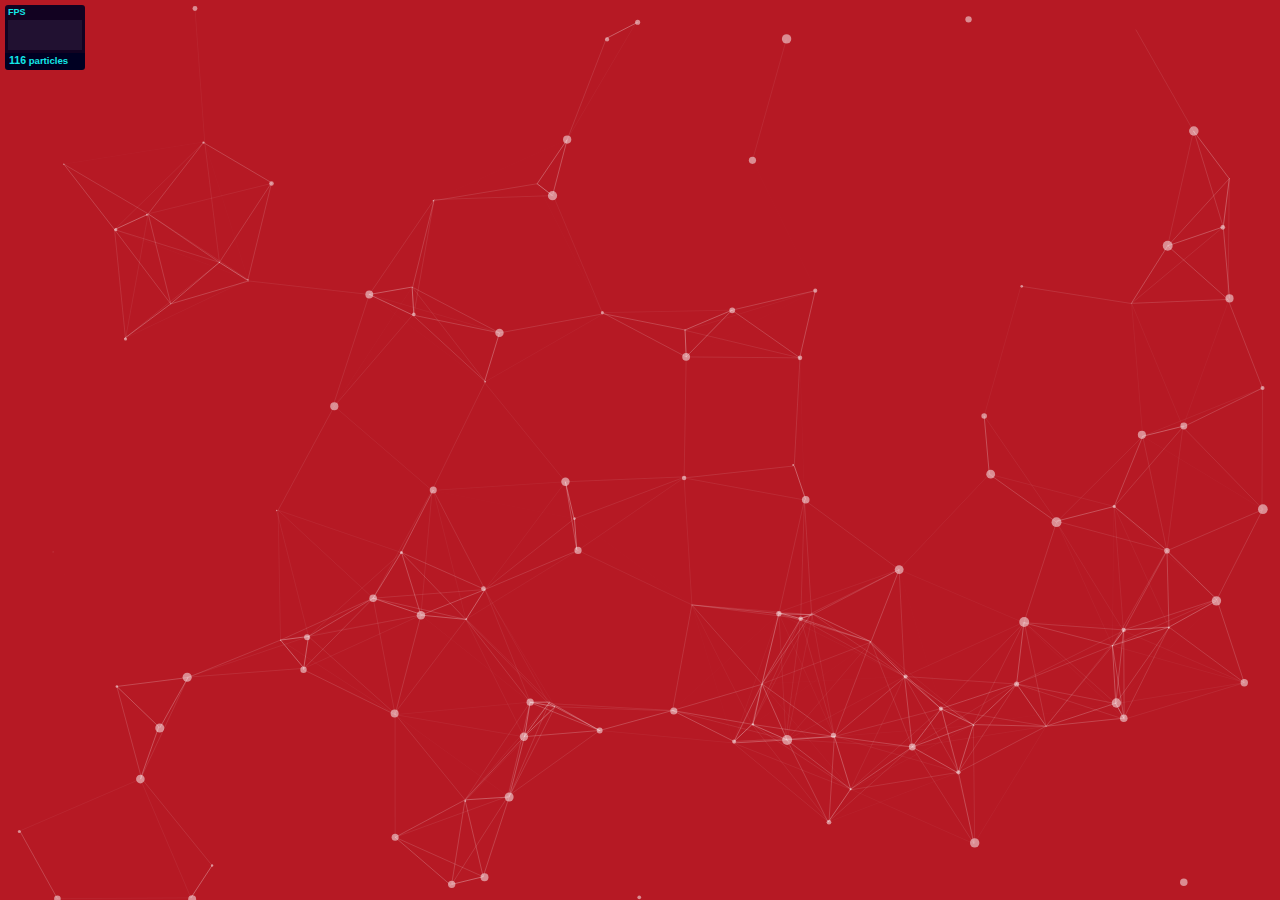
<file: assets/vendor/particles.js-master/demo/index.html>
<!DOCTYPE html>
<html lang="en">
<head>
  <meta charset="utf-8">
  <title>particles.js</title>
  <meta name="description" content="particles.js is a lightweight JavaScript library for creating particles.">
  <meta name="author" content="Vincent Garreau" />
  <meta name="viewport" content="width=device-width, initial-scale=1.0, minimum-scale=1.0, maximum-scale=1.0, user-scalable=no">
  <link rel="stylesheet" media="screen" href="css/style.css">
</head>
<body>

<!-- count particles -->
<div class="count-particles">
  <span class="js-count-particles">--</span> particles
</div>

<!-- particles.js container -->
<div id="particles-js"></div>

<!-- scripts -->
<script src="../particles.js"></script>
<script src="js/app.js"></script>

<!-- stats.js -->
<script src="js/lib/stats.js"></script>
<script>
  var count_particles, stats, update;
  stats = new Stats;
  stats.setMode(0);
  stats.domElement.style.position = 'absolute';
  stats.domElement.style.left = '0px';
  stats.domElement.style.top = '0px';
  document.body.appendChild(stats.domElement);
  count_particles = document.querySelector('.js-count-particles');
  update = function() {
    stats.begin();
    stats.end();
    if (window.pJSDom[0].pJS.particles && window.pJSDom[0].pJS.particles.array) {
      count_particles.innerText = window.pJSDom[0].pJS.particles.array.length;
    }
    requestAnimationFrame(update);
  };
  requestAnimationFrame(update);
</script>

</body>
</html>
</file>
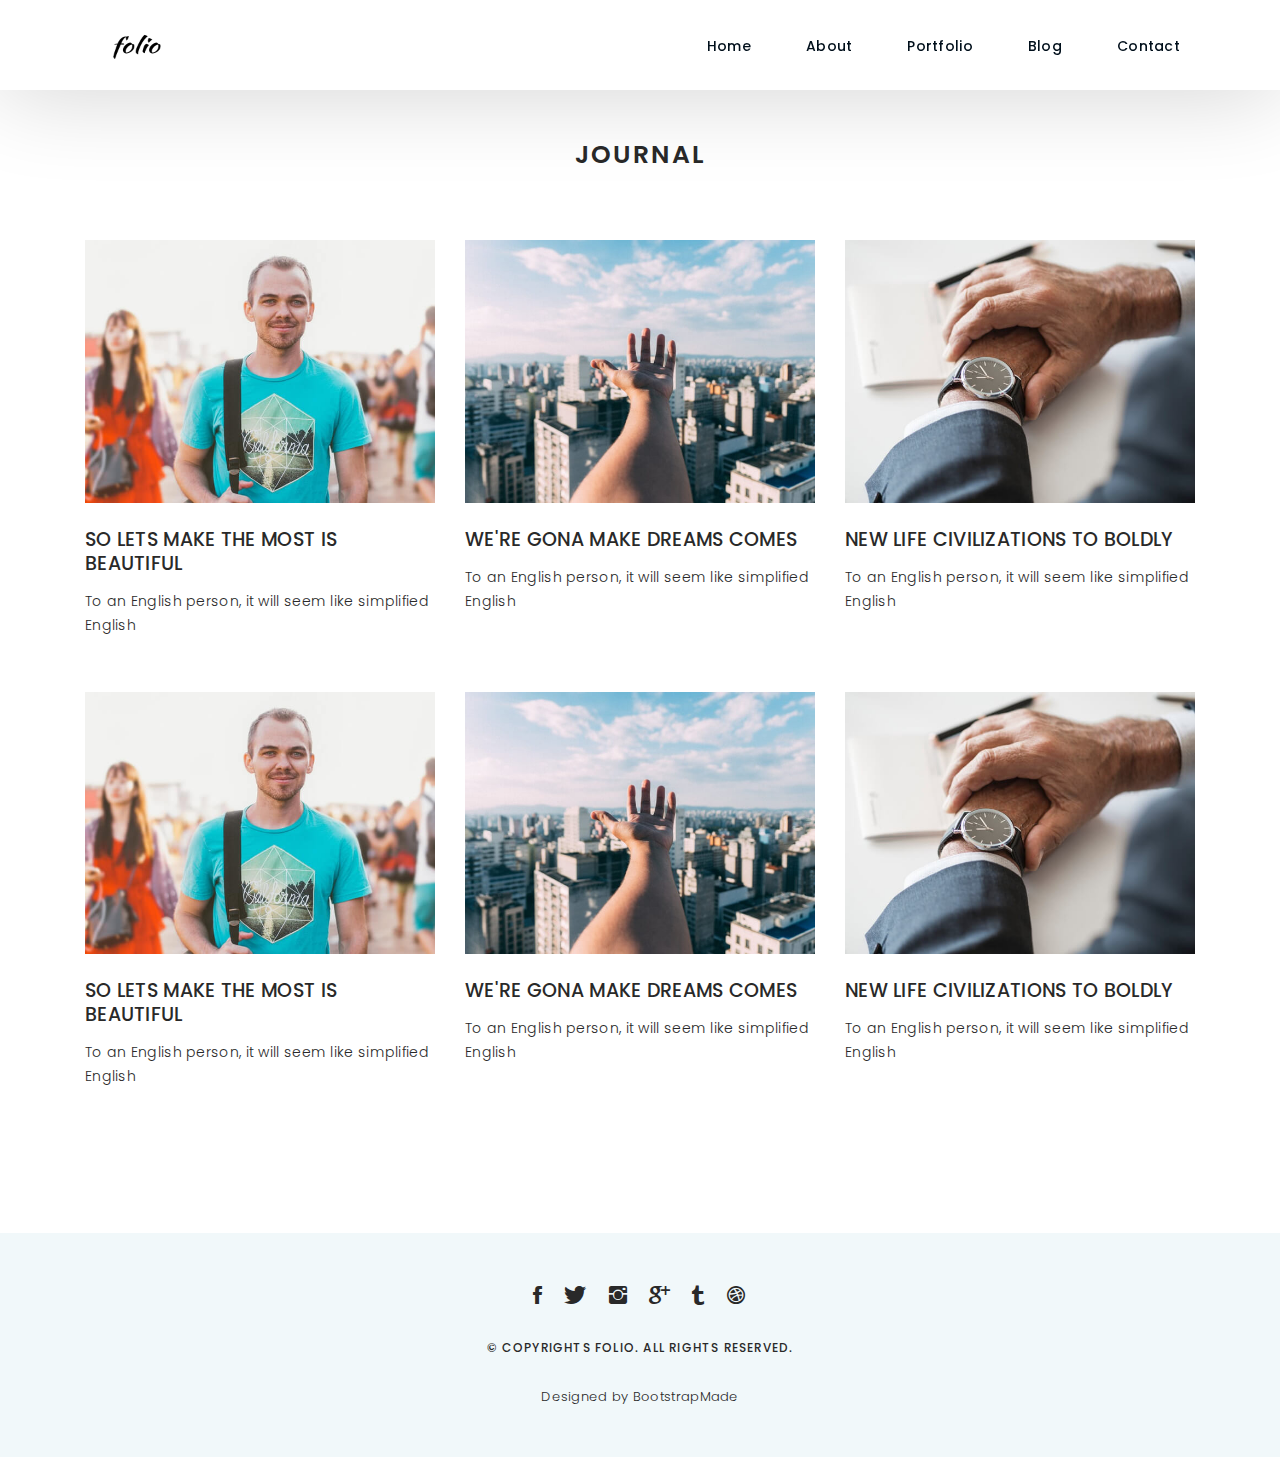
<file: blog-grid.html>
<!DOCTYPE html>
<html lang="en">

<head>
  <meta charset="utf-8">
  <meta content="width=device-width, initial-scale=1.0" name="viewport">

  <title>Folio Bootstrap Template - Blog Grid</title>
  <meta content="" name="descriptison">
  <meta content="" name="keywords">

  <!-- Favicons -->
  <link href="assets/img/favicon.png" rel="icon">
  <link href="assets/img/apple-touch-icon.png" rel="apple-touch-icon">

  <!-- Google Fonts -->
  <link href="https://fonts.googleapis.com/css?family=Poppins:300,300i,400,400i,500,500i,600,600i,700,700i|Playfair+Display:400,400i,500,500i,600,600i,700,700i,900,900i" rel="stylesheet">

  <!-- Vendor CSS Files -->
  <link href="assets/vendor/bootstrap/css/bootstrap.min.css" rel="stylesheet">
  <link href="assets/vendor/hover/hover.min.css" rel="stylesheet">
  <link href="assets/vendor/ionicons/css/ionicons.min.css" rel="stylesheet">
  <link href="assets/vendor/boxicons/css/boxicons.min.css" rel="stylesheet">
  <link href="assets/vendor/venobox/venobox.css" rel="stylesheet">
  <link href="assets/vendor/owl.carousel/assets/owl.carousel.min.css" rel="stylesheet">

  <!-- Template Main CSS File -->
  <link href="assets/css/style.css" rel="stylesheet">

  <!-- =======================================================
  * Template Name: Folio - v2.1.0
  * Template URL: https://bootstrapmade.com/folio-bootstrap-portfolio-template/
  * Author: BootstrapMade.com
  * License: https://bootstrapmade.com/license/
  ======================================================== -->
</head>

<body>

  <!-- ======= Navbar ======= -->
  <nav id="main-nav" class="subpage-nav">
    <div class="row">
      <div class="container">

        <div class="logo">
          <a href="index.html"><img src="assets/img//logo.png" alt="logo"></a>
        </div>

        <div class="responsive"><i data-icon="m" class="ion-navicon-round"></i></div>

        <ul class="nav-menu list-unstyled">
          <li><a href="index.html" class="smoothScroll">Home</a></li>
          <li><a href="#about" class="smoothScroll">About</a></li>
          <li><a href="#portfolio" class="smoothScroll">Portfolio</a></li>
          <li><a href="#journal" class="smoothScroll">Blog</a></li>
          <li><a href="#contact" class="smoothScroll">Contact</a></li>
        </ul>

      </div>
    </div>
  </nav><!-- End Navbar -->

  <main id="main">

    <!-- ======= Blog Grid ======= -->
    <div id="journal-blog" class="text-left  paddsections">

      <div class="container">
        <div class="section-title text-center">
          <h2>journal</h2>
        </div>
      </div>

      <div class="container">
        <div class="journal-block">
          <div class="row">

            <div class="col-lg-4 col-md-6">
              <div class="journal-info mb-30">

                <a href="blog-single.html"><img src="assets/img/blog-post-1.jpg" class="img-responsive" alt="img"></a>

                <div class="journal-txt">

                  <h4><a href="blog-single.html">SO LETS MAKE THE MOST IS BEAUTIFUL</a></h4>
                  <p class="separator">To an English person, it will seem like simplified English
                  </p>

                </div>

              </div>
            </div>

            <div class="col-lg-4 col-md-6">
              <div class="journal-info mb-30">

                <a href="blog-single.html"><img src="assets/img/blog-post-2.jpg" class="img-responsive" alt="img"></a>

                <div class="journal-txt">

                  <h4><a href="blog-single.html">WE'RE GONA MAKE DREAMS COMES</a></h4>
                  <p class="separator">To an English person, it will seem like simplified English
                  </p>

                </div>

              </div>
            </div>

            <div class="col-lg-4 col-md-6">
              <div class="journal-info mb-30">

                <a href="blog-single.html"><img src="assets/img/blog-post-3.jpg" class="img-responsive" alt="img"></a>

                <div class="journal-txt">

                  <h4><a href="blog-single.html">NEW LIFE CIVILIZATIONS TO BOLDLY</a></h4>
                  <p class="separator">To an English person, it will seem like simplified English
                  </p>

                </div>

              </div>
            </div>

            <div class="col-lg-4 col-md-6">
              <div class="journal-info mb-30">

                <a href="blog-single.html"><img src="assets/img/blog-post-1.jpg" class="img-responsive" alt="img"></a>

                <div class="journal-txt">

                  <h4><a href="blog-single.html">SO LETS MAKE THE MOST IS BEAUTIFUL</a></h4>
                  <p class="separator">To an English person, it will seem like simplified English
                  </p>

                </div>

              </div>
            </div>

            <div class="col-lg-4 col-md-6">
              <div class="journal-info mb-30">

                <a href="blog-single.html"><img src="assets/img/blog-post-2.jpg" class="img-responsive" alt="img"></a>

                <div class="journal-txt">

                  <h4><a href="blog-single.html">WE'RE GONA MAKE DREAMS COMES</a></h4>
                  <p class="separator">To an English person, it will seem like simplified English
                  </p>

                </div>

              </div>
            </div>

            <div class="col-lg-4 col-md-6">
              <div class="journal-info mb-30">

                <a href="blog-single.html"><img src="assets/img/blog-post-3.jpg" class="img-responsive" alt="img"></a>

                <div class="journal-txt">

                  <h4><a href="blog-single.html">NEW LIFE CIVILIZATIONS TO BOLDLY</a></h4>
                  <p class="separator">To an English person, it will seem like simplified English
                  </p>

                </div>

              </div>
            </div>

          </div>
        </div>
      </div>
    </div><!-- End Blog Grid -->

  </main><!-- End #main -->

  <!-- ======= Footer ======= -->
  <div id="footer" class="text-center">
    <div class="container">
      <div class="socials-media text-center">

        <ul class="list-unstyled">
          <li><a href="#"><i class="ion-social-facebook"></i></a></li>
          <li><a href="#"><i class="ion-social-twitter"></i></a></li>
          <li><a href="#"><i class="ion-social-instagram"></i></a></li>
          <li><a href="#"><i class="ion-social-googleplus"></i></a></li>
          <li><a href="#"><i class="ion-social-tumblr"></i></a></li>
          <li><a href="#"><i class="ion-social-dribbble"></i></a></li>
        </ul>

      </div>

      <p>&copy; Copyrights Folio. All rights reserved.</p>

      <div class="credits">
        <!--
        All the links in the footer should remain intact.
        You can delete the links only if you purchased the pro version.
        Licensing information: https://bootstrapmade.com/license/
        Purchase the pro version with working PHP/AJAX contact form: https://bootstrapmade.com/buy/?theme=Folio
      -->
        Designed by <a href="https://bootstrapmade.com/">BootstrapMade</a>
      </div>

    </div>
  </div><!-- End Footer -->

  <!-- Vendor JS Files -->
  <script src="assets/vendor/jquery/jquery.min.js"></script>
  <script src="assets/vendor/bootstrap/js/bootstrap.bundle.min.js"></script>
  <script src="assets/vendor/jquery.easing/jquery.easing.min.js"></script>
  <script src="assets/vendor/php-email-form/validate.js"></script>
  <script src="assets/vendor/typed/typed.js"></script>
  <script src="assets/vendor/jquery-sticky/jquery.sticky.js"></script>
  <script src="assets/vendor/isotope-layout/isotope.pkgd.min.js"></script>
  <script src="assets/vendor/venobox/venobox.min.js"></script>
  <script src="assets/vendor/owl.carousel/owl.carousel.min.js"></script>

  <!-- Template Main JS File -->
  <script src="assets/js/main.js"></script>

</body>

</html>
</file>
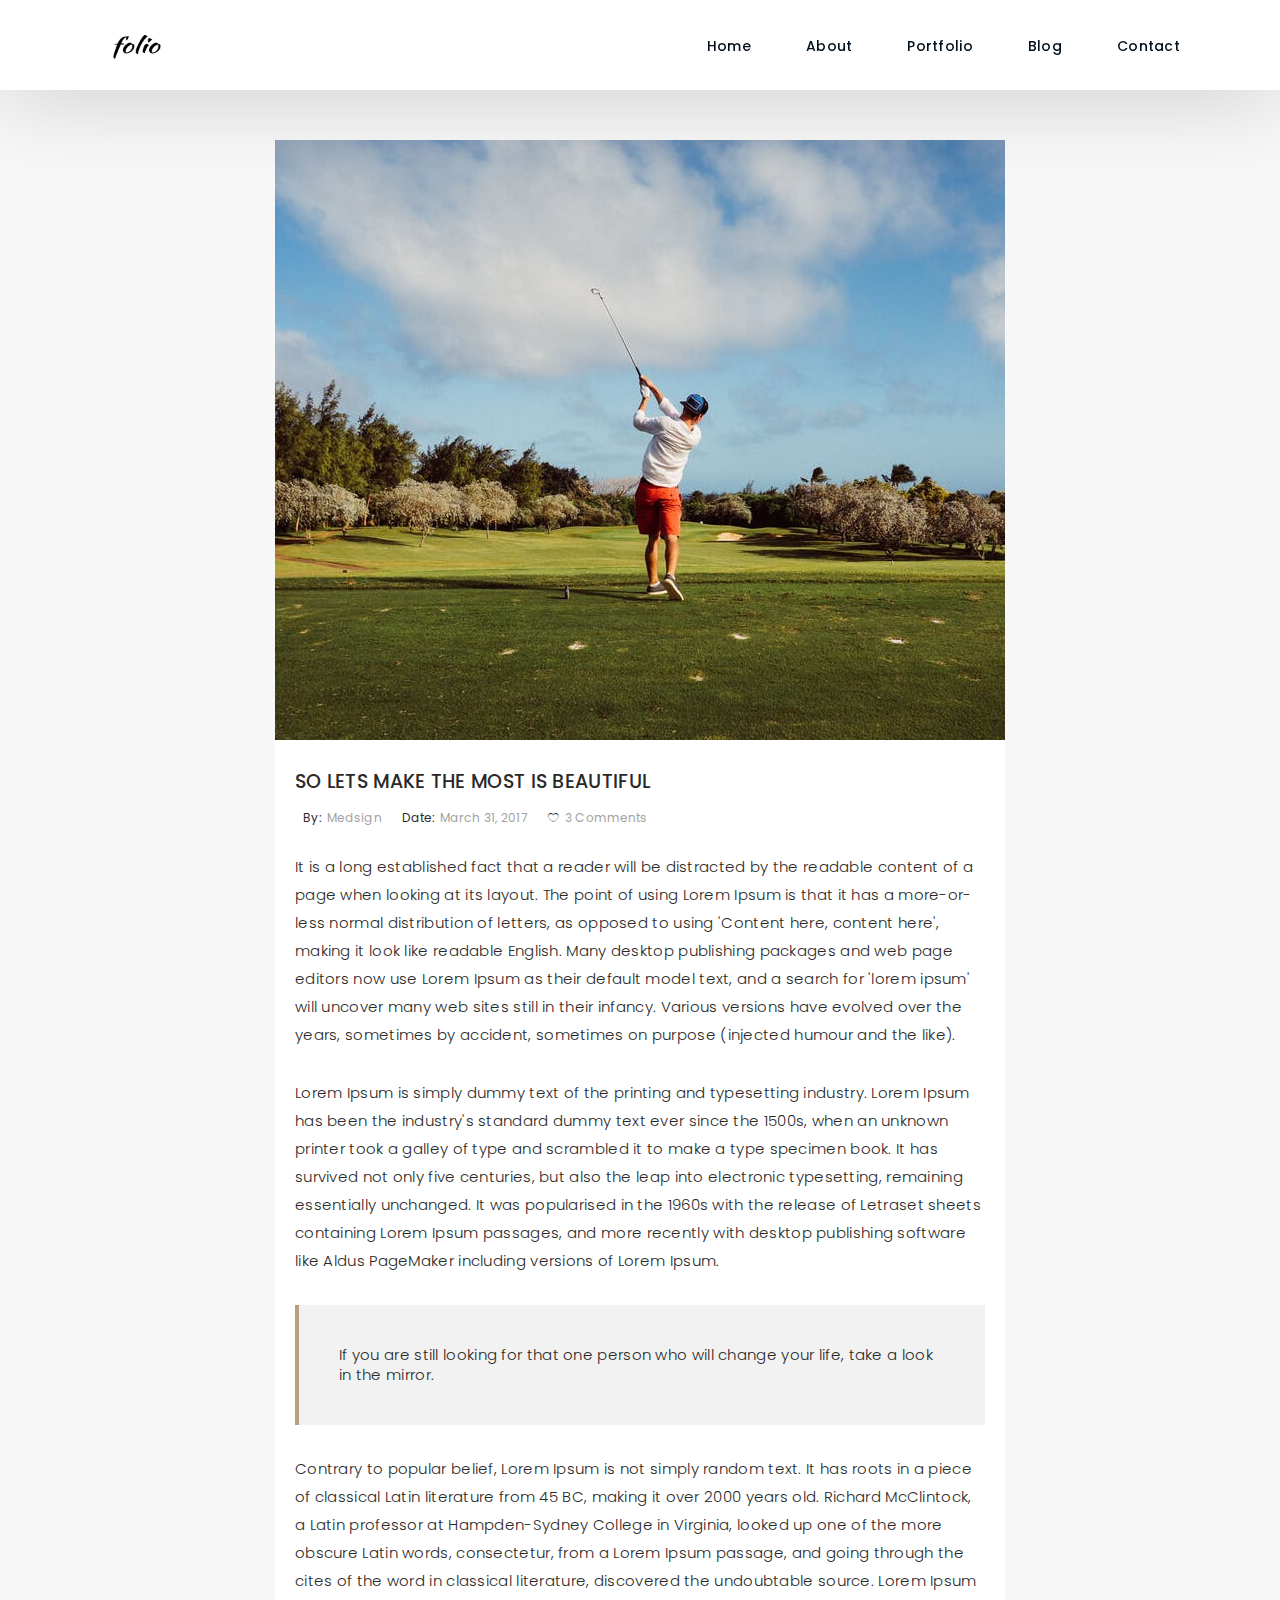
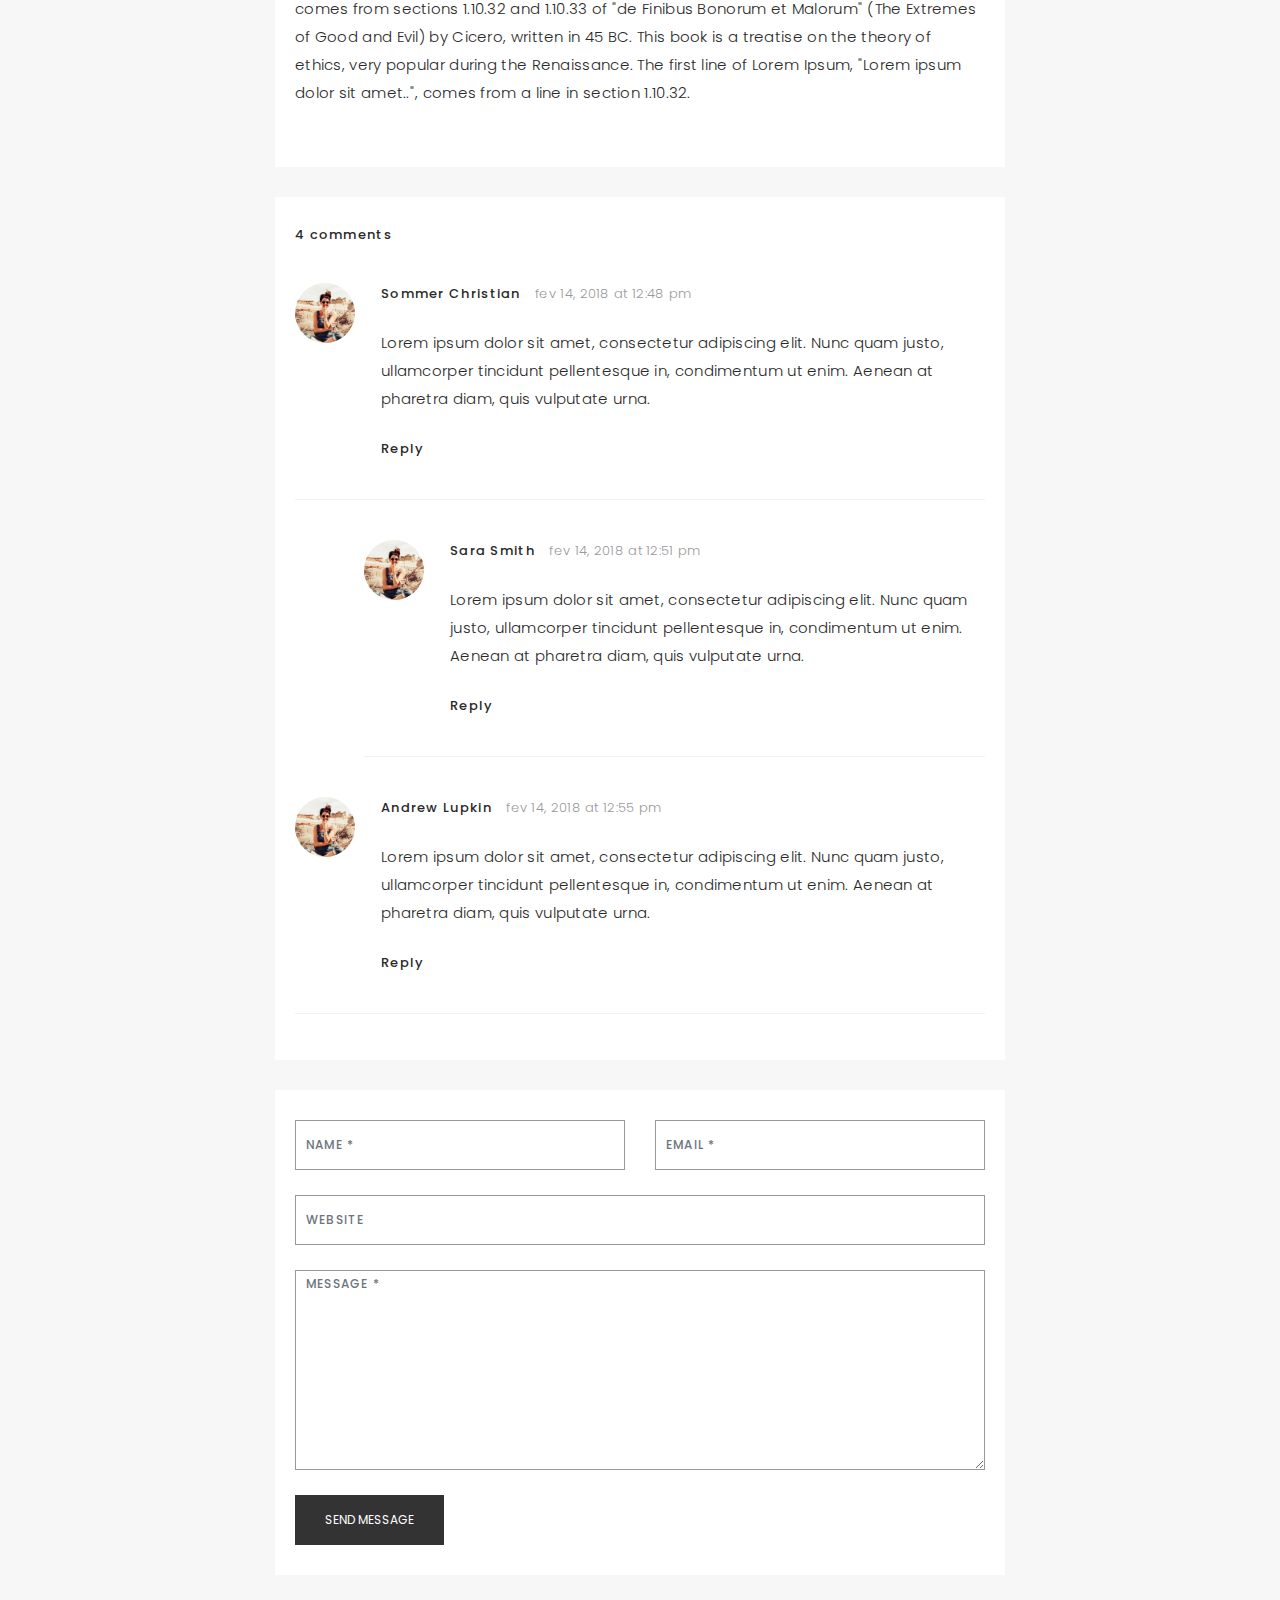
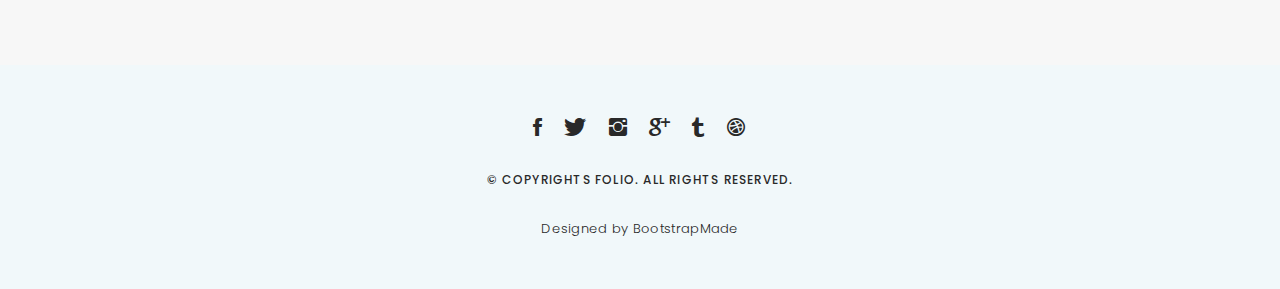
<file: blog-single.html>
<!DOCTYPE html>
<html lang="en">

<head>
  <meta charset="utf-8">
  <meta content="width=device-width, initial-scale=1.0" name="viewport">

  <title>Folio Bootstrap Template - Blog Single</title>
  <meta content="" name="descriptison">
  <meta content="" name="keywords">

  <!-- Favicons -->
  <link href="assets/img/favicon.png" rel="icon">
  <link href="assets/img/apple-touch-icon.png" rel="apple-touch-icon">

  <!-- Google Fonts -->
  <link href="https://fonts.googleapis.com/css?family=Poppins:300,300i,400,400i,500,500i,600,600i,700,700i|Playfair+Display:400,400i,500,500i,600,600i,700,700i,900,900i" rel="stylesheet">

  <!-- Vendor CSS Files -->
  <link href="assets/vendor/bootstrap/css/bootstrap.min.css" rel="stylesheet">
  <link href="assets/vendor/hover/hover.min.css" rel="stylesheet">
  <link href="assets/vendor/ionicons/css/ionicons.min.css" rel="stylesheet">
  <link href="assets/vendor/boxicons/css/boxicons.min.css" rel="stylesheet">
  <link href="assets/vendor/venobox/venobox.css" rel="stylesheet">
  <link href="assets/vendor/owl.carousel/assets/owl.carousel.min.css" rel="stylesheet">

  <!-- Template Main CSS File -->
  <link href="assets/css/style.css" rel="stylesheet">

  <!-- =======================================================
  * Template Name: Folio - v2.1.0
  * Template URL: https://bootstrapmade.com/folio-bootstrap-portfolio-template/
  * Author: BootstrapMade.com
  * License: https://bootstrapmade.com/license/
  ======================================================== -->
</head>

<body>

  <!-- ======= Navbar ======= -->
  <nav id="main-nav" class="subpage-nav">
    <div class="row">
      <div class="container">

        <div class="logo">
          <a href="index.html"><img src="assets/img//logo.png" alt="logo"></a>
        </div>

        <div class="responsive"><i data-icon="m" class="ion-navicon-round"></i></div>

        <ul class="nav-menu list-unstyled">
          <li><a href="index.html" class="smoothScroll">Home</a></li>
          <li><a href="#about" class="smoothScroll">About</a></li>
          <li><a href="#portfolio" class="smoothScroll">Portfolio</a></li>
          <li><a href="#journal" class="smoothScroll">Blog</a></li>
          <li><a href="#contact" class="smoothScroll">Contact</a></li>
        </ul>

      </div>
    </div>
  </nav><!-- End Navbar -->

  <main id="main">

    <!-- ======= Blog Single ======= -->
    <div class="main-content paddsection">
      <div class="container">
        <div class="row justify-content-center">
          <div class="col-md-8 col-md-offset-2">
            <div class="row">
              <div class="container-main single-main">
                <div class="col-md-12">
                  <div class="block-main mb-30">
                    <img src="assets/img/blog-post-big.jpg" class="img-responsive" alt="reviews2">
                    <div class="content-main single-post padDiv">
                      <div class="journal-txt">
                        <h4><a href="#">SO LETS MAKE THE MOST IS BEAUTIFUL</a></h4>
                      </div>
                      <div class="post-meta">
                        <ul class="list-unstyled mb-0">
                          <li class="author">by:<a href="#">medsign</a></li>
                          <li class="date">date:<a href="#">March 31, 2017</a></li>
                          <li class="commont"><i class="ion-ios-heart-outline"></i><a href="#">3 Comments</a></li>
                        </ul>
                      </div>
                      <p class="mb-30">It is a long established fact that a reader will be distracted by the readable content of a page when looking at its layout. The point of using Lorem Ipsum is that it has a more-or-less normal distribution of letters, as opposed to
                        using 'Content here, content here', making it look like readable English. Many desktop publishing packages and web page editors now use Lorem Ipsum as their default model text, and a search for 'lorem ipsum' will uncover many web
                        sites still in their infancy. Various versions have evolved over the years, sometimes by accident, sometimes on purpose (injected humour and the like).</p>
                      <p class="mb-30">Lorem Ipsum is simply dummy text of the printing and typesetting industry. Lorem Ipsum has been the industry's standard dummy text ever since the 1500s, when an unknown printer took a galley of type and scrambled it to make a type
                        specimen book. It has survived not only five centuries, but also the leap into electronic typesetting, remaining essentially unchanged. It was popularised in the 1960s with the release of Letraset sheets containing Lorem Ipsum passages,
                        and more recently with desktop publishing software like Aldus PageMaker including versions of Lorem Ipsum.</p>
                      <blockquote>If you are still looking for that one person who will change your life, take a look in the mirror.</blockquote>
                      <p class="mb-30">Contrary to popular belief, Lorem Ipsum is not simply random text. It has roots in a piece of classical Latin literature from 45 BC, making it over 2000 years old. Richard McClintock, a Latin professor at Hampden-Sydney College in
                        Virginia, looked up one of the more obscure Latin words, consectetur, from a Lorem Ipsum passage, and going through the cites of the word in classical literature, discovered the undoubtable source. Lorem Ipsum comes from sections
                        1.10.32 and 1.10.33 of "de Finibus Bonorum et Malorum" (The Extremes of Good and Evil) by Cicero, written in 45 BC. This book is a treatise on the theory of ethics, very popular during the Renaissance. The first line of Lorem Ipsum,
                        "Lorem ipsum dolor sit amet..", comes from a line in section 1.10.32.</p>
                    </div>
                  </div>
                </div>
                <div class="col-md-12">
                  <div class="comments text-left padDiv mb-30">
                    <div class="entry-comments">
                      <h6 class="mb-30">4 comments</h6>
                      <ul class="entry-comments-list list-unstyled">
                        <li>
                          <div class="entry-comments-item">
                            <img src="assets/img/avatar.jpg" class="entry-comments-avatar" alt="">
                            <div class="entry-comments-body">
                              <span class="entry-comments-author">Sommer Christian</span>
                              <span><a href="#">fev 14, 2018 at 12:48 pm</a></span>
                              <p class="mb-10">Lorem ipsum dolor sit amet, consectetur adipiscing elit. Nunc quam justo, ullamcorper tincidunt pellentesque in, condimentum ut enim. Aenean at pharetra diam, quis vulputate urna. </p>
                              <a class="rep" href="#">Reply</a>
                            </div>
                          </div>
                          <ul class="entry-comments-reply list-unstyled">
                            <li>
                              <div class="entry-comments-item">
                                <img src="assets/img/avatar.jpg" class="entry-comments-avatar" alt="">
                                <div class="entry-comments-body">
                                  <span class="entry-comments-author">Sara Smith</span>
                                  <span><a href="#">fev 14, 2018 at 12:51 pm</a></span>
                                  <p class="mb-10">Lorem ipsum dolor sit amet, consectetur adipiscing elit. Nunc quam justo, ullamcorper tincidunt pellentesque in, condimentum ut enim. Aenean at pharetra diam, quis vulputate urna.</p>
                                  <a class="rep" href="#">Reply</a>
                                </div>
                              </div>
                            </li>
                          </ul>
                        </li>
                        <li>
                          <div class="entry-comments-item">
                            <img src="assets/img/avatar.jpg" class="entry-comments-avatar" alt="">
                            <div class="entry-comments-body">
                              <span class="entry-comments-author">Andrew Lupkin</span>
                              <span><a href="#">fev 14, 2018 at 12:55 pm</a></span>
                              <p class="mb-10">Lorem ipsum dolor sit amet, consectetur adipiscing elit. Nunc quam justo, ullamcorper tincidunt pellentesque in, condimentum ut enim. Aenean at pharetra diam, quis vulputate urna. </p>
                              <a class="rep" href="#">Reply</a>
                            </div>
                          </div>
                        </li>
                      </ul>
                    </div>
                  </div>
                </div>
                <div class="col-lg-12">
                  <div class="cmt padDiv">
                    <form id="comment-form" method="post" action="" role="form">
                      <div class="row">
                        <div class="col-lg-6">
                          <div class="form-group">
                            <input id="form_name" type="text" name="name" class="form-control" placeholder="Name *" required="required">
                          </div>
                        </div>
                        <div class="col-lg-6">
                          <div class="form-group">
                            <input id="form_email" type="email" name="email" class="form-control" placeholder="email *" required="required">
                          </div>
                        </div>
                        <div class="col-md-12">
                          <div class="form-group">
                            <input id="form_name" type="text" name="website" class="form-control" placeholder="Website">
                          </div>
                        </div>
                        <div class="col-lg-12">
                          <div class="form-group">
                            <textarea id="form_message" name="message" class="form-control" placeholder="Message *" style="height: 200px;" required="required"></textarea>
                          </div>
                        </div>
                        <div class="col-lg-12">
                          <input type="submit" class="btn btn-defeault btn-send" value="Send message">
                        </div>
                      </div>
                    </form>
                  </div>
                </div>
              </div>
            </div>
          </div>
        </div>
      </div>
    </div><!-- End Blog Single -->

  </main><!-- End #main -->

  <!-- ======= Footer ======= -->
  <div id="footer" class="text-center">
    <div class="container">
      <div class="socials-media text-center">

        <ul class="list-unstyled">
          <li><a href="#"><i class="ion-social-facebook"></i></a></li>
          <li><a href="#"><i class="ion-social-twitter"></i></a></li>
          <li><a href="#"><i class="ion-social-instagram"></i></a></li>
          <li><a href="#"><i class="ion-social-googleplus"></i></a></li>
          <li><a href="#"><i class="ion-social-tumblr"></i></a></li>
          <li><a href="#"><i class="ion-social-dribbble"></i></a></li>
        </ul>

      </div>

      <p>&copy; Copyrights Folio. All rights reserved.</p>

      <div class="credits">
        <!--
        All the links in the footer should remain intact.
        You can delete the links only if you purchased the pro version.
        Licensing information: https://bootstrapmade.com/license/
        Purchase the pro version with working PHP/AJAX contact form: https://bootstrapmade.com/buy/?theme=Folio
      -->
        Designed by <a href="https://bootstrapmade.com/">BootstrapMade</a>
      </div>

    </div>
  </div><!-- End Footer -->

  <!-- Vendor JS Files -->
  <script src="assets/vendor/jquery/jquery.min.js"></script>
  <script src="assets/vendor/bootstrap/js/bootstrap.bundle.min.js"></script>
  <script src="assets/vendor/jquery.easing/jquery.easing.min.js"></script>
  <script src="assets/vendor/php-email-form/validate.js"></script>
  <script src="assets/vendor/typed/typed.js"></script>
  <script src="assets/vendor/jquery-sticky/jquery.sticky.js"></script>
  <script src="assets/vendor/isotope-layout/isotope.pkgd.min.js"></script>
  <script src="assets/vendor/venobox/venobox.min.js"></script>
  <script src="assets/vendor/owl.carousel/owl.carousel.min.js"></script>

  <!-- Template Main JS File -->
  <script src="assets/js/main.js"></script>

</body>

</html>
</file>
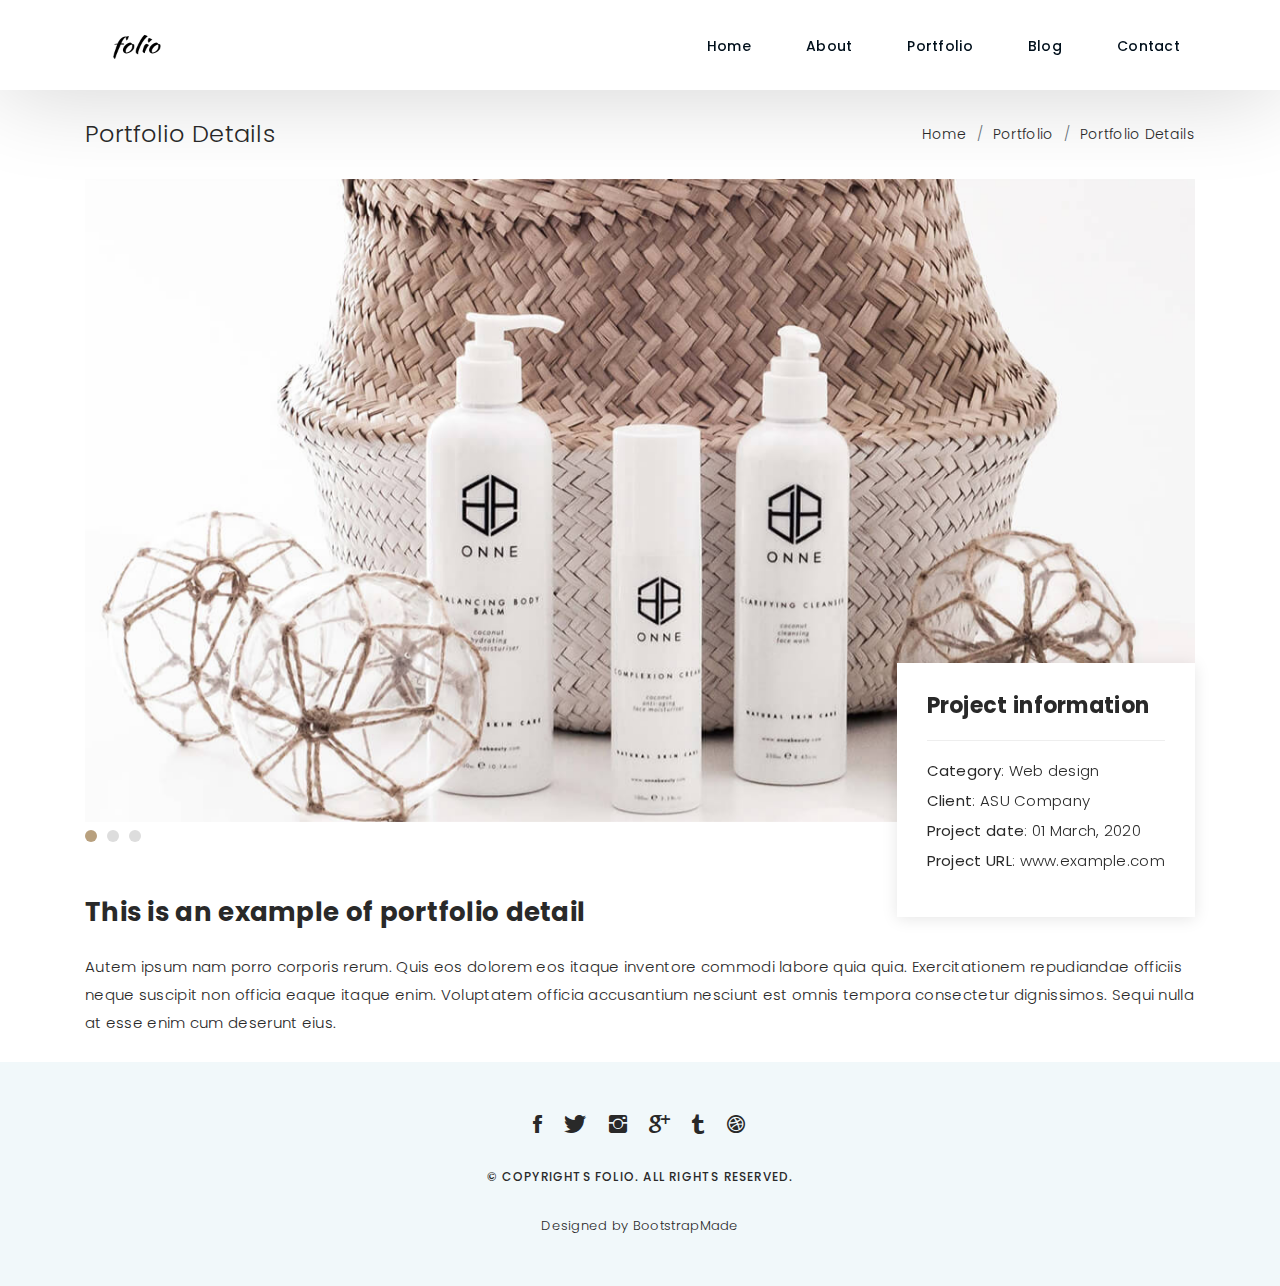
<file: portfolio-details.html>
<!DOCTYPE html>
<html lang="en">

<head>
  <meta charset="utf-8">
  <meta content="width=device-width, initial-scale=1.0" name="viewport">

  <title>Portfolio Details - Folio Bootstrap Template</title>
  <meta content="" name="descriptison">
  <meta content="" name="keywords">

  <!-- Favicons -->
  <link href="assets/img/favicon.png" rel="icon">
  <link href="assets/img/apple-touch-icon.png" rel="apple-touch-icon">

  <!-- Google Fonts -->
  <link href="https://fonts.googleapis.com/css?family=Poppins:300,300i,400,400i,500,500i,600,600i,700,700i|Playfair+Display:400,400i,500,500i,600,600i,700,700i,900,900i" rel="stylesheet">

  <!-- Vendor CSS Files -->
  <link href="assets/vendor/bootstrap/css/bootstrap.min.css" rel="stylesheet">
  <link href="assets/vendor/hover/hover.min.css" rel="stylesheet">
  <link href="assets/vendor/ionicons/css/ionicons.min.css" rel="stylesheet">
  <link href="assets/vendor/boxicons/css/boxicons.min.css" rel="stylesheet">
  <link href="assets/vendor/venobox/venobox.css" rel="stylesheet">
  <link href="assets/vendor/owl.carousel/assets/owl.carousel.min.css" rel="stylesheet">

  <!-- Template Main CSS File -->
  <link href="assets/css/style.css" rel="stylesheet">

  <!-- =======================================================
  * Template Name: Folio - v2.1.0
  * Template URL: https://bootstrapmade.com/folio-bootstrap-portfolio-template/
  * Author: BootstrapMade.com
  * License: https://bootstrapmade.com/license/
  ======================================================== -->
</head>

<body>

  <!-- ======= Navbar ======= -->
  <nav id="main-nav" class="subpage-nav">
    <div class="row">
      <div class="container">

        <div class="logo">
          <a href="index.html"><img src="assets/img//logo.png" alt="logo"></a>
        </div>

        <div class="responsive"><i data-icon="m" class="ion-navicon-round"></i></div>

        <ul class="nav-menu list-unstyled">
          <li><a href="index.html" class="smoothScroll">Home</a></li>
          <li><a href="#about" class="smoothScroll">About</a></li>
          <li><a href="#portfolio" class="smoothScroll">Portfolio</a></li>
          <li><a href="#journal" class="smoothScroll">Blog</a></li>
          <li><a href="#contact" class="smoothScroll">Contact</a></li>
        </ul>

      </div>
    </div>
  </nav><!-- End Navbar -->

  <main id="main">

    <!-- ======= Breadcrumbs Section ======= -->
    <section class="breadcrumbs">
      <div class="container">

        <div class="d-flex justify-content-between align-items-center">
          <h2>Portfolio Details</h2>
          <ol>
            <li><a href="index.html">Home</a></li>
            <li><a href="portfolio.html">Portfolio</a></li>
            <li>Portfolio Details</li>
          </ol>
        </div>

      </div>
    </section><!-- Breadcrumbs Section -->

    <!-- ======= Portfolio Details Section ======= -->
    <section class="portfolio-details">
      <div class="container">

        <div class="portfolio-details-container">

          <div class="owl-carousel portfolio-details-carousel">
            <img src="assets/img/portfolio/portfolio-details-1.jpg" class="img-fluid" alt="">
            <img src="assets/img/portfolio/portfolio-details-2.jpg" class="img-fluid" alt="">
            <img src="assets/img/portfolio/portfolio-details-3.jpg" class="img-fluid" alt="">
          </div>

          <div class="portfolio-info">
            <h3>Project information</h3>
            <ul>
              <li><strong>Category</strong>: Web design</li>
              <li><strong>Client</strong>: ASU Company</li>
              <li><strong>Project date</strong>: 01 March, 2020</li>
              <li><strong>Project URL</strong>: <a href="#">www.example.com</a></li>
            </ul>
          </div>

        </div>

        <div class="portfolio-description">
          <h2>This is an example of portfolio detail</h2>
          <p>
            Autem ipsum nam porro corporis rerum. Quis eos dolorem eos itaque inventore commodi labore quia quia. Exercitationem repudiandae officiis neque suscipit non officia eaque itaque enim. Voluptatem officia accusantium nesciunt est omnis tempora consectetur dignissimos. Sequi nulla at esse enim cum deserunt eius.
          </p>
        </div>
      </div>
    </section><!-- End Portfolio Details Section -->

  </main><!-- End #main -->

  <!-- ======= Footer ======= -->
  <div id="footer" class="text-center">
    <div class="container">
      <div class="socials-media text-center">

        <ul class="list-unstyled">
          <li><a href="#"><i class="ion-social-facebook"></i></a></li>
          <li><a href="#"><i class="ion-social-twitter"></i></a></li>
          <li><a href="#"><i class="ion-social-instagram"></i></a></li>
          <li><a href="#"><i class="ion-social-googleplus"></i></a></li>
          <li><a href="#"><i class="ion-social-tumblr"></i></a></li>
          <li><a href="#"><i class="ion-social-dribbble"></i></a></li>
        </ul>

      </div>

      <p>&copy; Copyrights Folio. All rights reserved.</p>

      <div class="credits">
        <!--
        All the links in the footer should remain intact.
        You can delete the links only if you purchased the pro version.
        Licensing information: https://bootstrapmade.com/license/
        Purchase the pro version with working PHP/AJAX contact form: https://bootstrapmade.com/buy/?theme=Folio
      -->
        Designed by <a href="https://bootstrapmade.com/">BootstrapMade</a>
      </div>

    </div>
  </div><!-- End Footer -->

  <!-- Vendor JS Files -->
  <script src="assets/vendor/jquery/jquery.min.js"></script>
  <script src="assets/vendor/bootstrap/js/bootstrap.bundle.min.js"></script>
  <script src="assets/vendor/jquery.easing/jquery.easing.min.js"></script>
  <script src="assets/vendor/php-email-form/validate.js"></script>
  <script src="assets/vendor/typed/typed.js"></script>
  <script src="assets/vendor/jquery-sticky/jquery.sticky.js"></script>
  <script src="assets/vendor/isotope-layout/isotope.pkgd.min.js"></script>
  <script src="assets/vendor/venobox/venobox.min.js"></script>
  <script src="assets/vendor/owl.carousel/owl.carousel.min.js"></script>

  <!-- Template Main JS File -->
  <script src="assets/js/main.js"></script>

</body>

</html>
</file>
<file: assets/vendor/venobox/venobox.css>
/* ------ venobox.css --------*/
.vbox-overlay *, .vbox-overlay *:before, .vbox-overlay *:after{
    -webkit-backface-visibility: hidden;
    -webkit-box-sizing:border-box;
    -moz-box-sizing:border-box;
    box-sizing:border-box;
}
.vbox-overlay * { 
    -webkit-backface-visibility: visible;
    backface-visibility: visible;
}
.vbox-overlay{
    display: -webkit-flex;
    display: flex;
    -webkit-flex-direction: column;
    flex-direction: column;
    -webkit-justify-content: center;
    justify-content: center;
    -webkit-align-items: center;
    align-items: center;
    position: fixed;
    left: 0;
    top: 0;
    bottom: 0;
    right: 0;
    z-index: 999999;
}

/* ----- navigation ----- */
.vbox-title{
    width: 100%;
    height: 40px;
    float: left;
    text-align: center;
    line-height: 28px;
    font-size: 12px;
    padding: 6px 50px;
    overflow: hidden;
    position: fixed;
    display: none;
    left: 0;
    z-index: 89;
}
.vbox-close{
    cursor: pointer;
    position: fixed;
    top: -1px;
    right: 0;
    width: 50px;
    height: 40px;
    padding: 6px;
    display: block;
    background-position:10px center;
    overflow: hidden;
    font-size: 24px;
    line-height: 1;
    text-align: center;
    z-index: 99;
}
.vbox-left{
    cursor: pointer;
    position: fixed;
    left: 0;
    height: 40px;
    overflow: hidden;
    line-height: 28px;
    font-size: 12px;
    z-index: 99;
    display: flex;
    align-items:center;
}
.vbox-num{
    display: inline-block;
    margin: 6px 0 6px 15px;
}
/* ----- Social share ----- */
.vbox-share{
    line-height: 28px;
    font-size: 12px;
    overflow: hidden;
    position: fixed;
    left: 0;
    z-index: 98;
    display: flex;
    align-items:center;
    justify-content: center;
    width: 100%;
    text-align: center;
}
.vbox-share svg{
    max-height: 28px;
    width: 28px;
    z-index: 10;
    margin-left: 12px;
    margin-top: 6px;
    margin-bottom: 6px;
    vertical-align: middle;
}


/* ----- navigation ARROWS ----- */
.vbox-next, .vbox-prev{
    position: fixed;
    top: 50%;
    margin-top: -15px;
    overflow: hidden;
    cursor: pointer;
    display: block;
    width: 45px;
    height: 45px;
    z-index: 99;
}
.vbox-next span, .vbox-prev span{
    position: relative;
    width: 20px;
    height: 20px;
    border: 2px solid transparent;
    border-top-color: #B6B6B6;
    border-right-color: #B6B6B6;
    text-indent: -100px;
    position: absolute;
    top: 8px;
    display: block;
}
.vbox-prev{
    left: 15px;
}
.vbox-next{
    right: 15px;
}
.vbox-prev span{
    left: 10px;
    -ms-transform: rotate(-135deg);
    -webkit-transform: rotate(-135deg);
    transform: rotate(-135deg);
}
.vbox-next span{
    -ms-transform: rotate(45deg);
    -webkit-transform: rotate(45deg);
    transform: rotate(45deg);
    right: 10px;
}
/* ------- inline window ------ */
.vbox-inline{
    width: 420px;
    height: 315px;
    height: 70vh;
    padding: 10px;
    background: #fff;
    margin: 0 auto;
    overflow: auto;
    text-align: left;
}
/* ------- Video & iFrames window ------ */
.venoframe{
    max-width: 100%;
    width: 100%;
    border: none;
    width: 100%;
    height: 260px;
    height: 70vh;
}
.venoframe.vbvid{
    height: 260px;
}
@media (min-width: 768px) {
    .venoframe, .vbox-inline{
        width: 90%;
        height: 360px;
        height: 70vh;
    }
    .venoframe.vbvid{
        width: 640px;
        height: 360px;
    }
}
@media (min-width: 992px) {
    .venoframe, .vbox-inline{
        max-width: 1200px;
        width: 80%;
        height: 540px;
        height: 70vh;
    }
    .venoframe.vbvid{
        width: 960px;
        height: 540px;
    }
}
/* 
Please do NOT edit this part! 
or at least read this note: http://i.imgur.com/7C0ws9e.gif
*/
.vbox-open{
    overflow: hidden;
}
.vbox-container{
    position: absolute;
    left: 0;
    right: 0;
    top: 0;
    bottom: 0;
    overflow-x: hidden;
    overflow-y: scroll;
    overflow-scrolling: touch;
    -webkit-overflow-scrolling: touch;
    z-index: 20;
    max-height: 100%;

}

.vbox-content{
    text-align: center;
    float: left;
    width: 100%;
    position: relative;
    overflow: hidden;
    padding: 20px 4%;
}
.vbox-container img{
    max-width: 100%;
    height: auto;
}
.vbox-figlio{
    box-shadow: 0 0 12px rgba(0,0,0,0.19), 0 6px 6px rgba(0,0,0,0.23);
    max-width: 100%;
    text-align: initial;
}
img.vbox-figlio{
    -webkit-user-select: none;
-khtml-user-select: none;
-moz-user-select: none;
-o-user-select: none;
user-select: none;
}
.vbox-content.swipe-left{
    margin-left: -200px !important;
}
.vbox-content.swipe-right{
    margin-left: 200px !important;
}
.vbox-animated{
    webkit-transition: margin 300ms ease-out;
    transition: margin 300ms ease-out;
}

/* ---------- preloader ----------
 * SPINKIT 
 * http://tobiasahlin.com/spinkit/
-------------------------------- */
.sk-double-bounce,.sk-rotating-plane{width:40px;height:40px;margin:40px auto}.sk-rotating-plane{background-color:#333;-webkit-animation:sk-rotatePlane 1.2s infinite ease-in-out;animation:sk-rotatePlane 1.2s infinite ease-in-out}@-webkit-keyframes sk-rotatePlane{0%{-webkit-transform:perspective(120px) rotateX(0) rotateY(0);transform:perspective(120px) rotateX(0) rotateY(0)}50%{-webkit-transform:perspective(120px) rotateX(-180.1deg) rotateY(0);transform:perspective(120px) rotateX(-180.1deg) rotateY(0)}100%{-webkit-transform:perspective(120px) rotateX(-180deg) rotateY(-179.9deg);transform:perspective(120px) rotateX(-180deg) rotateY(-179.9deg)}}@keyframes sk-rotatePlane{0%{-webkit-transform:perspective(120px) rotateX(0) rotateY(0);transform:perspective(120px) rotateX(0) rotateY(0)}50%{-webkit-transform:perspective(120px) rotateX(-180.1deg) rotateY(0);transform:perspective(120px) rotateX(-180.1deg) rotateY(0)}100%{-webkit-transform:perspective(120px) rotateX(-180deg) rotateY(-179.9deg);transform:perspective(120px) rotateX(-180deg) rotateY(-179.9deg)}}.sk-double-bounce{position:relative}.sk-double-bounce .sk-child{width:100%;height:100%;border-radius:50%;background-color:#333;opacity:.6;position:absolute;top:0;left:0;-webkit-animation:sk-doubleBounce 2s infinite ease-in-out;animation:sk-doubleBounce 2s infinite ease-in-out}.sk-chasing-dots .sk-child,.sk-spinner-pulse,.sk-three-bounce .sk-child{background-color:#333;border-radius:100%}.sk-double-bounce .sk-double-bounce2{-webkit-animation-delay:-1s;animation-delay:-1s}@-webkit-keyframes sk-doubleBounce{0%,100%{-webkit-transform:scale(0);transform:scale(0)}50%{-webkit-transform:scale(1);transform:scale(1)}}@keyframes sk-doubleBounce{0%,100%{-webkit-transform:scale(0);transform:scale(0)}50%{-webkit-transform:scale(1);transform:scale(1)}}.sk-wave{margin:40px auto;width:50px;height:40px;text-align:center;font-size:10px}.sk-wave .sk-rect{background-color:#333;height:100%;width:6px;display:inline-block;-webkit-animation:sk-waveStretchDelay 1.2s infinite ease-in-out;animation:sk-waveStretchDelay 1.2s infinite ease-in-out}.sk-wave .sk-rect1{-webkit-animation-delay:-1.2s;animation-delay:-1.2s}.sk-wave .sk-rect2{-webkit-animation-delay:-1.1s;animation-delay:-1.1s}.sk-wave .sk-rect3{-webkit-animation-delay:-1s;animation-delay:-1s}.sk-wave .sk-rect4{-webkit-animation-delay:-.9s;animation-delay:-.9s}.sk-wave .sk-rect5{-webkit-animation-delay:-.8s;animation-delay:-.8s}@-webkit-keyframes sk-waveStretchDelay{0%,100%,40%{-webkit-transform:scaleY(.4);transform:scaleY(.4)}20%{-webkit-transform:scaleY(1);transform:scaleY(1)}}@keyframes sk-waveStretchDelay{0%,100%,40%{-webkit-transform:scaleY(.4);transform:scaleY(.4)}20%{-webkit-transform:scaleY(1);transform:scaleY(1)}}.sk-wandering-cubes{margin:40px auto;width:40px;height:40px;position:relative}.sk-wandering-cubes .sk-cube{background-color:#333;width:10px;height:10px;position:absolute;top:0;left:0;-webkit-animation:sk-wanderingCube 1.8s ease-in-out -1.8s infinite both;animation:sk-wanderingCube 1.8s ease-in-out -1.8s infinite both}.sk-chasing-dots,.sk-spinner-pulse{width:40px;height:40px;margin:40px auto}.sk-wandering-cubes .sk-cube2{-webkit-animation-delay:-.9s;animation-delay:-.9s}@-webkit-keyframes sk-wanderingCube{0%{-webkit-transform:rotate(0);transform:rotate(0)}25%{-webkit-transform:translateX(30px) rotate(-90deg) scale(.5);transform:translateX(30px) rotate(-90deg) scale(.5)}50%{-webkit-transform:translateX(30px) translateY(30px) rotate(-179deg);transform:translateX(30px) translateY(30px) rotate(-179deg)}50.1%{-webkit-transform:translateX(30px) translateY(30px) rotate(-180deg);transform:translateX(30px) translateY(30px) rotate(-180deg)}75%{-webkit-transform:translateX(0) translateY(30px) rotate(-270deg) scale(.5);transform:translateX(0) translateY(30px) rotate(-270deg) scale(.5)}100%{-webkit-transform:rotate(-360deg);transform:rotate(-360deg)}}@keyframes sk-wanderingCube{0%{-webkit-transform:rotate(0);transform:rotate(0)}25%{-webkit-transform:translateX(30px) rotate(-90deg) scale(.5);transform:translateX(30px) rotate(-90deg) scale(.5)}50%{-webkit-transform:translateX(30px) translateY(30px) rotate(-179deg);transform:translateX(30px) translateY(30px) rotate(-179deg)}50.1%{-webkit-transform:translateX(30px) translateY(30px) rotate(-180deg);transform:translateX(30px) translateY(30px) rotate(-180deg)}75%{-webkit-transform:translateX(0) translateY(30px) rotate(-270deg) scale(.5);transform:translateX(0) translateY(30px) rotate(-270deg) scale(.5)}100%{-webkit-transform:rotate(-360deg);transform:rotate(-360deg)}}.sk-spinner-pulse{-webkit-animation:sk-pulseScaleOut 1s infinite ease-in-out;animation:sk-pulseScaleOut 1s infinite ease-in-out}@-webkit-keyframes sk-pulseScaleOut{0%{-webkit-transform:scale(0);transform:scale(0)}100%{-webkit-transform:scale(1);transform:scale(1);opacity:0}}@keyframes sk-pulseScaleOut{0%{-webkit-transform:scale(0);transform:scale(0)}100%{-webkit-transform:scale(1);transform:scale(1);opacity:0}}.sk-chasing-dots{position:relative;text-align:center;-webkit-animation:sk-chasingDotsRotate 2s infinite linear;animation:sk-chasingDotsRotate 2s infinite linear}.sk-chasing-dots .sk-child{width:60%;height:60%;display:inline-block;position:absolute;top:0;-webkit-animation:sk-chasingDotsBounce 2s infinite ease-in-out;animation:sk-chasingDotsBounce 2s infinite ease-in-out}.sk-chasing-dots .sk-dot2{top:auto;bottom:0;-webkit-animation-delay:-1s;animation-delay:-1s}@-webkit-keyframes sk-chasingDotsRotate{100%{-webkit-transform:rotate(360deg);transform:rotate(360deg)}}@keyframes sk-chasingDotsRotate{100%{-webkit-transform:rotate(360deg);transform:rotate(360deg)}}@-webkit-keyframes sk-chasingDotsBounce{0%,100%{-webkit-transform:scale(0);transform:scale(0)}50%{-webkit-transform:scale(1);transform:scale(1)}}@keyframes sk-chasingDotsBounce{0%,100%{-webkit-transform:scale(0);transform:scale(0)}50%{-webkit-transform:scale(1);transform:scale(1)}}.sk-three-bounce{margin:40px auto;width:80px;text-align:center}.sk-three-bounce .sk-child{width:20px;height:20px;display:inline-block;-webkit-animation:sk-three-bounce 1.4s ease-in-out 0s infinite both;animation:sk-three-bounce 1.4s ease-in-out 0s infinite both}.sk-circle .sk-child:before,.sk-fading-circle .sk-circle:before{display:block;border-radius:100%;content:'';background-color:#333}.sk-three-bounce .sk-bounce1{-webkit-animation-delay:-.32s;animation-delay:-.32s}.sk-three-bounce .sk-bounce2{-webkit-animation-delay:-.16s;animation-delay:-.16s}@-webkit-keyframes sk-three-bounce{0%,100%,80%{-webkit-transform:scale(0);transform:scale(0)}40%{-webkit-transform:scale(1);transform:scale(1)}}@keyframes sk-three-bounce{0%,100%,80%{-webkit-transform:scale(0);transform:scale(0)}40%{-webkit-transform:scale(1);transform:scale(1)}}.sk-circle{margin:40px auto;width:40px;height:40px;position:relative}.sk-circle .sk-child{width:100%;height:100%;position:absolute;left:0;top:0}.sk-circle .sk-child:before{margin:0 auto;width:15%;height:15%;-webkit-animation:sk-circleBounceDelay 1.2s infinite ease-in-out both;animation:sk-circleBounceDelay 1.2s infinite ease-in-out both}.sk-circle .sk-circle2{-webkit-transform:rotate(30deg);-ms-transform:rotate(30deg);transform:rotate(30deg)}.sk-circle .sk-circle3{-webkit-transform:rotate(60deg);-ms-transform:rotate(60deg);transform:rotate(60deg)}.sk-circle .sk-circle4{-webkit-transform:rotate(90deg);-ms-transform:rotate(90deg);transform:rotate(90deg)}.sk-circle .sk-circle5{-webkit-transform:rotate(120deg);-ms-transform:rotate(120deg);transform:rotate(120deg)}.sk-circle .sk-circle6{-webkit-transform:rotate(150deg);-ms-transform:rotate(150deg);transform:rotate(150deg)}.sk-circle .sk-circle7{-webkit-transform:rotate(180deg);-ms-transform:rotate(180deg);transform:rotate(180deg)}.sk-circle .sk-circle8{-webkit-transform:rotate(210deg);-ms-transform:rotate(210deg);transform:rotate(210deg)}.sk-circle .sk-circle9{-webkit-transform:rotate(240deg);-ms-transform:rotate(240deg);transform:rotate(240deg)}.sk-circle .sk-circle10{-webkit-transform:rotate(270deg);-ms-transform:rotate(270deg);transform:rotate(270deg)}.sk-circle .sk-circle11{-webkit-transform:rotate(300deg);-ms-transform:rotate(300deg);transform:rotate(300deg)}.sk-circle .sk-circle12{-webkit-transform:rotate(330deg);-ms-transform:rotate(330deg);transform:rotate(330deg)}.sk-circle .sk-circle2:before{-webkit-animation-delay:-1.1s;animation-delay:-1.1s}.sk-circle .sk-circle3:before{-webkit-animation-delay:-1s;animation-delay:-1s}.sk-circle .sk-circle4:before{-webkit-animation-delay:-.9s;animation-delay:-.9s}.sk-circle .sk-circle5:before{-webkit-animation-delay:-.8s;animation-delay:-.8s}.sk-circle .sk-circle6:before{-webkit-animation-delay:-.7s;animation-delay:-.7s}.sk-circle .sk-circle7:before{-webkit-animation-delay:-.6s;animation-delay:-.6s}.sk-circle .sk-circle8:before{-webkit-animation-delay:-.5s;animation-delay:-.5s}.sk-circle .sk-circle9:before{-webkit-animation-delay:-.4s;animation-delay:-.4s}.sk-circle .sk-circle10:before{-webkit-animation-delay:-.3s;animation-delay:-.3s}.sk-circle .sk-circle11:before{-webkit-animation-delay:-.2s;animation-delay:-.2s}.sk-circle .sk-circle12:before{-webkit-animation-delay:-.1s;animation-delay:-.1s}@-webkit-keyframes sk-circleBounceDelay{0%,100%,80%{-webkit-transform:scale(0);transform:scale(0)}40%{-webkit-transform:scale(1);transform:scale(1)}}@keyframes sk-circleBounceDelay{0%,100%,80%{-webkit-transform:scale(0);transform:scale(0)}40%{-webkit-transform:scale(1);transform:scale(1)}}.sk-cube-grid{width:40px;height:40px;margin:40px auto}.sk-cube-grid .sk-cube{width:33.33%;height:33.33%;background-color:#333;float:left;-webkit-animation:sk-cubeGridScaleDelay 1.3s infinite ease-in-out;animation:sk-cubeGridScaleDelay 1.3s infinite ease-in-out}.sk-cube-grid .sk-cube1{-webkit-animation-delay:.2s;animation-delay:.2s}.sk-cube-grid .sk-cube2{-webkit-animation-delay:.3s;animation-delay:.3s}.sk-cube-grid .sk-cube3{-webkit-animation-delay:.4s;animation-delay:.4s}.sk-cube-grid .sk-cube4{-webkit-animation-delay:.1s;animation-delay:.1s}.sk-cube-grid .sk-cube5{-webkit-animation-delay:.2s;animation-delay:.2s}.sk-cube-grid .sk-cube6{-webkit-animation-delay:.3s;animation-delay:.3s}.sk-cube-grid .sk-cube7{-webkit-animation-delay:0ms;animation-delay:0ms}.sk-cube-grid .sk-cube8{-webkit-animation-delay:.1s;animation-delay:.1s}.sk-cube-grid .sk-cube9{-webkit-animation-delay:.2s;animation-delay:.2s}@-webkit-keyframes sk-cubeGridScaleDelay{0%,100%,70%{-webkit-transform:scale3D(1,1,1);transform:scale3D(1,1,1)}35%{-webkit-transform:scale3D(0,0,1);transform:scale3D(0,0,1)}}@keyframes sk-cubeGridScaleDelay{0%,100%,70%{-webkit-transform:scale3D(1,1,1);transform:scale3D(1,1,1)}35%{-webkit-transform:scale3D(0,0,1);transform:scale3D(0,0,1)}}.sk-fading-circle{margin:40px auto;width:40px;height:40px;position:relative}.sk-fading-circle .sk-circle{width:100%;height:100%;position:absolute;left:0;top:0}.sk-fading-circle .sk-circle:before{margin:0 auto;width:15%;height:15%;-webkit-animation:sk-circleFadeDelay 1.2s infinite ease-in-out both;animation:sk-circleFadeDelay 1.2s infinite ease-in-out both}.sk-fading-circle .sk-circle2{-webkit-transform:rotate(30deg);-ms-transform:rotate(30deg);transform:rotate(30deg)}.sk-fading-circle .sk-circle3{-webkit-transform:rotate(60deg);-ms-transform:rotate(60deg);transform:rotate(60deg)}.sk-fading-circle .sk-circle4{-webkit-transform:rotate(90deg);-ms-transform:rotate(90deg);transform:rotate(90deg)}.sk-fading-circle .sk-circle5{-webkit-transform:rotate(120deg);-ms-transform:rotate(120deg);transform:rotate(120deg)}.sk-fading-circle .sk-circle6{-webkit-transform:rotate(150deg);-ms-transform:rotate(150deg);transform:rotate(150deg)}.sk-fading-circle .sk-circle7{-webkit-transform:rotate(180deg);-ms-transform:rotate(180deg);transform:rotate(180deg)}.sk-fading-circle .sk-circle8{-webkit-transform:rotate(210deg);-ms-transform:rotate(210deg);transform:rotate(210deg)}.sk-fading-circle .sk-circle9{-webkit-transform:rotate(240deg);-ms-transform:rotate(240deg);transform:rotate(240deg)}.sk-fading-circle .sk-circle10{-webkit-transform:rotate(270deg);-ms-transform:rotate(270deg);transform:rotate(270deg)}.sk-fading-circle .sk-circle11{-webkit-transform:rotate(300deg);-ms-transform:rotate(300deg);transform:rotate(300deg)}.sk-fading-circle .sk-circle12{-webkit-transform:rotate(330deg);-ms-transform:rotate(330deg);transform:rotate(330deg)}.sk-fading-circle .sk-circle2:before{-webkit-animation-delay:-1.1s;animation-delay:-1.1s}.sk-fading-circle .sk-circle3:before{-webkit-animation-delay:-1s;animation-delay:-1s}.sk-fading-circle .sk-circle4:before{-webkit-animation-delay:-.9s;animation-delay:-.9s}.sk-fading-circle .sk-circle5:before{-webkit-animation-delay:-.8s;animation-delay:-.8s}.sk-fading-circle .sk-circle6:before{-webkit-animation-delay:-.7s;animation-delay:-.7s}.sk-fading-circle .sk-circle7:before{-webkit-animation-delay:-.6s;animation-delay:-.6s}.sk-fading-circle .sk-circle8:before{-webkit-animation-delay:-.5s;animation-delay:-.5s}.sk-fading-circle .sk-circle9:before{-webkit-animation-delay:-.4s;animation-delay:-.4s}.sk-fading-circle .sk-circle10:before{-webkit-animation-delay:-.3s;animation-delay:-.3s}.sk-fading-circle .sk-circle11:before{-webkit-animation-delay:-.2s;animation-delay:-.2s}.sk-fading-circle .sk-circle12:before{-webkit-animation-delay:-.1s;animation-delay:-.1s}@-webkit-keyframes sk-circleFadeDelay{0%,100%,39%{opacity:0}40%{opacity:1}}@keyframes sk-circleFadeDelay{0%,100%,39%{opacity:0}40%{opacity:1}}.sk-folding-cube{margin:40px auto;width:40px;height:40px;position:relative;-webkit-transform:rotateZ(45deg);transform:rotateZ(45deg)}.sk-folding-cube .sk-cube{float:left;width:50%;height:50%;position:relative;-webkit-transform:scale(1.1);-ms-transform:scale(1.1);transform:scale(1.1)}.sk-folding-cube .sk-cube:before{content:'';position:absolute;top:0;left:0;width:100%;height:100%;background-color:#333;-webkit-animation:sk-foldCubeAngle 2.4s infinite linear both;animation:sk-foldCubeAngle 2.4s infinite linear both;-webkit-transform-origin:100% 100%;-ms-transform-origin:100% 100%;transform-origin:100% 100%}.sk-folding-cube .sk-cube2{-webkit-transform:scale(1.1) rotateZ(90deg);transform:scale(1.1) rotateZ(90deg)}.sk-folding-cube .sk-cube3{-webkit-transform:scale(1.1) rotateZ(180deg);transform:scale(1.1) rotateZ(180deg)}.sk-folding-cube .sk-cube4{-webkit-transform:scale(1.1) rotateZ(270deg);transform:scale(1.1) rotateZ(270deg)}.sk-folding-cube .sk-cube2:before{-webkit-animation-delay:.3s;animation-delay:.3s}.sk-folding-cube .sk-cube3:before{-webkit-animation-delay:.6s;animation-delay:.6s}.sk-folding-cube .sk-cube4:before{-webkit-animation-delay:.9s;animation-delay:.9s}@-webkit-keyframes sk-foldCubeAngle{0%,10%{-webkit-transform:perspective(140px) rotateX(-180deg);transform:perspective(140px) rotateX(-180deg);opacity:0}25%,75%{-webkit-transform:perspective(140px) rotateX(0);transform:perspective(140px) rotateX(0);opacity:1}100%,90%{-webkit-transform:perspective(140px) rotateY(180deg);transform:perspective(140px) rotateY(180deg);opacity:0}}@keyframes sk-foldCubeAngle{0%,10%{-webkit-transform:perspective(140px) rotateX(-180deg);transform:perspective(140px) rotateX(-180deg);opacity:0}25%,75%{-webkit-transform:perspective(140px) rotateX(0);transform:perspective(140px) rotateX(0);opacity:1}100%,90%{-webkit-transform:perspective(140px) rotateY(180deg);transform:perspective(140px) rotateY(180deg);opacity:0}}
</file>
<file: assets/vendor/particles.js-master/demo/css/style.css>
/* =============================================================================
   HTML5 CSS Reset Minified - Eric Meyer
   ========================================================================== */

html,body,div,span,object,iframe,h1,h2,h3,h4,h5,h6,p,blockquote,pre,abbr,address,cite,code,del,dfn,em,img,ins,kbd,q,samp,small,strong,sub,sup,var,b,i,dl,dt,dd,ol,ul,li,fieldset,form,label,legend,table,caption,tbody,tfoot,thead,tr,th,td,article,aside,canvas,details,figcaption,figure,footer,header,hgroup,menu,nav,section,summary,time,mark,audio,video{margin:0;padding:0;border:0;outline:0;font-size:100%;vertical-align:baseline;background:transparent}
body{line-height:1}
article,aside,details,figcaption,figure,footer,header,hgroup,menu,nav,section{display:block}
nav ul{list-style:none}
blockquote,q{quotes:none}
blockquote:before,blockquote:after,q:before,q:after{content:none}
a{margin:0;padding:0;font-size:100%;vertical-align:baseline;background:transparent;text-decoration:none}
mark{background-color:#ff9;color:#000;font-style:italic;font-weight:bold}
del{text-decoration:line-through}
abbr[title],dfn[title]{border-bottom:1px dotted;cursor:help}
table{border-collapse:collapse;border-spacing:0}
hr{display:block;height:1px;border:0;border-top:1px solid #ccc;margin:1em 0;padding:0}
input,select{vertical-align:middle}
li{list-style:none}


/* =============================================================================
   My CSS
   ========================================================================== */

/* ---- base ---- */

html,body{ 
	width:100%;
	height:100%;
	background:#111;
}

html{
  -webkit-tap-highlight-color: rgba(0, 0, 0, 0);
}

body{
  font:normal 75% Arial, Helvetica, sans-serif;
}

canvas{
  display:block;
  vertical-align:bottom;
}


/* ---- stats.js ---- */

.count-particles{
  background: #000022;
  position: absolute;
  top: 48px;
  left: 0;
  width: 80px;
  color: #13E8E9;
  font-size: .8em;
  text-align: left;
  text-indent: 4px;
  line-height: 14px;
  padding-bottom: 2px;
  font-family: Helvetica, Arial, sans-serif;
  font-weight: bold;
}

.js-count-particles{
  font-size: 1.1em;
}

#stats,
.count-particles{
  -webkit-user-select: none;
  margin-top: 5px;
  margin-left: 5px;
}

#stats{
  border-radius: 3px 3px 0 0;
  overflow: hidden;
}

.count-particles{
  border-radius: 0 0 3px 3px;
}


/* ---- particles.js container ---- */

#particles-js{
  width: 100%;
  height: 100%;
  background-color: #b61924;
  background-image: url('');
  background-size: cover;
  background-position: 50% 50%;
  background-repeat: no-repeat;
}
</file>
<file: assets/css/style.css>
/**
* Template Name: Folio - v2.1.0
* Template URL: https://bootstrapmade.com/folio-bootstrap-portfolio-template/
* Author: BootstrapMade.com
* License: https://bootstrapmade.com/license/
*/

/*--------------------------------------------------------------
# General
--------------------------------------------------------------*/
body {
  background: #ffffff;
  /* color: #898989; */
  color: #292929;
  font-family: 'Poppins', helvetica;
  font-size: 15px;
  font-weight: 300;
  line-height: 20px;
  letter-spacing: 0.02em;
  overflow-x: hidden;
  margin: 0 auto;
  padding: 0;
  -ms-box-sizing: border-box;
  -o-box-sizing: border-box;
  box-sizing: border-box;
}

h1, h2, h3, h4, h5, h6 {
  margin: 0;
}

h2 {
  color: #292929;
  font-weight: 600;
}

h4 {
  color: #292929;
  font-size: 14px;
  font-weight: 600;
}

a {
  color: #292929;
  
  text-decoration: none !important;
  transition: all 0.5s ease-in-out 0s;
}

a:hover {
  transition: all 0.5s ease-in-out 0s;
}

a:hover, a:focus {
  /* color: #b8a07e; */
  color: #3f83c2;
  text-decoration: underline;
}

nav ul li a {
  padding: 2px 0 0 0;
  position: relative;
  display: block;
  font-size: 12px;
  /* color: #999999; */
  color: #3f83c2;
  letter-spacing: 0.1em;
  font-weight: 500;
  line-height: 14px;
  text-transform: uppercase;
  transition: all 0.5s ease-in-out 0s;
}

p {
  margin: 25px 0;
  padding: 0;
  font-size: 15px;
  /* color: #999999; */
  color: #292929;
  line-height: 28px;
}

::-moz-selection {
  background: #b8a07e;
  color: #fff;
}

::selection {
  background: #b8a07e;
  color: #fff;
}

.btn {
  background: #333;
  border: medium none;
  border-radius: 0;
  color: #fff;
  font-size: 12px;
  height: 50px;
  line-height: 50px;
  padding: 0 30px;
  text-transform: uppercase;
}

.btn:hover, .btn:focus {
  color: #fff;
}

.padDiv {
  padding: 30px 20px;
}

.section-title {
  margin-bottom: 70px;
}

.section-title h2 {
  font-size: 25px;
  letter-spacing: 2px;
  text-transform: uppercase;
}

.form-control {
  background-color: transparent;
  border: 1px solid #999;
  border-radius: 0;
  color: #575757;
  font-size: 12px;
  font-weight: 500;
  height: 50px;
  letter-spacing: 0.1em;
  padding-left: 10px;
  margin: 0 0 25px 0;
  line-height: 14px;
  text-transform: uppercase;
}

.form-control:focus {
  box-shadow: none;
  outline: 0 none;
}

.paddsection {
  padding-top: 90px;
  padding-bottom: 90px;
}

.paddsections {
  padding-top: 90px;
  padding-bottom: 90px !important;
}

.hvr-shutter-in-horizontal::before {
  background: #333;
}

.hvr-shutter-in-horizontal:hover {
  background: #b8a07e;
}

.mb-30 {
  margin-bottom: 30px;
}

.main-content {
  padding-top: 140px;
}

/*--------------------------------------------------------------
# Navbar
--------------------------------------------------------------*/
nav {
  position: fixed;
  background: #fff;
  z-index: 1000;
  width: 100%;
  padding: 20px;
  /* display: none; */
  box-shadow: 0px 2px 92px 0px rgba(0, 0, 0, 0.18);
}

.nav-menu {
  float: right;
  line-height: 32px;
  margin-bottom: 0;
  padding-top: 16px;
}

nav ul li {
  float: left;
  margin-right: 15px;
  font-family: 'Poppins', sans-serif;
  font-size: 14px;
  margin-left: 40px;
}

nav ul li a {
  padding: 2px 0 0 0;
  position: relative;
  display: block;
  font-size: 14px;
/*   color: #999999; */
  color: #000f1b;
  font-family: 'Poppins', helvetica;
  font-weight: 500;
  line-height: 16px;
  text-transform: uppercase;
  letter-spacing: 0.02em;
  text-transform: capitalize;
}

.logo {
  float: left;
}

.logo img {
  width: 100px;
  height: 50px;
}

.responsive {
  display: none;
  font-size: 23px;
}

.active {
  color: #afafaf;
}

/*--------------------------------------------------------------
# Hero
--------------------------------------------------------------*/
#hero {
  background-color: #24437c; /*url("../img/home-bg2.png") repeat scroll center center/cover*/;
  height: 100vh;
  width: 100%;
}

#hero .hero-content {
  height: 100vh;
  text-align: left;
  width: 100%;
  display: flex;
  justify-content: center;
  flex-direction: column;
}

.hero-content h1 {
  font-size: 40px;
  font-weight: 700;
  margin-bottom: 10px;
  text-transform: uppercase;
  color: #fff;
}

.hero-content p {
  font-size: 13px;
  letter-spacing: 3px;
  margin-top: 0;
  margin-bottom: 30px;
  text-transform: capitalize;
  color: #fff;
  font-weight: 500;
}

.hero-content .list-social li {
  float: left;
  margin-right: 20px;
}

.hero-content .list-social li i {
  color: #fff;
  font-size: 22px;
}

/*--------------------------------------------------------------
# Breadcrumbs
--------------------------------------------------------------*/
.breadcrumbs {
  padding: 120px 0 0 0;
  background-color: white;
  min-height: 40px;
}

@media (max-width: 992px) {
  .breadcrumbs {
    padding-top: 100px;
  }
}

.breadcrumbs h2 {
  font-size: 24px;
  font-weight: 300;
  margin: 0;
}

@media (max-width: 992px) {
  .breadcrumbs h2 {
    margin: 0 0 10px 0;
  }
}

.breadcrumbs ol {
  display: flex;
  flex-wrap: wrap;
  list-style: none;
  padding: 0;
  margin: 0;
  font-size: 14px;
}

.breadcrumbs ol li + li {
  padding-left: 10px;
}

.breadcrumbs ol li + li::before {
  display: inline-block;
  padding-right: 10px;
  color: #6c757d;
  content: "/";
}

@media (max-width: 768px) {
  .breadcrumbs .d-flex {
    display: block !important;
  }
  .breadcrumbs ol {
    display: block;
  }
  .breadcrumbs ol li {
    display: inline-block;
  }
}

/*-----------------------------------------------------------------------------------*/
/*  About
/*-----------------------------------------------------------------------------------*/
#about {
  width: 100%;
  height: auto;
 /*  background: #f7f7f7; */
 background: #f1f8fa;
  padding-top: 120px;
}

#about .div-img-bg {
  padding-bottom: 30px;
   border: 20px solid #6083c0/* #b8a07e*/; 
}

#about .div-img-bg .about-img img {
  width: 100%;
  box-shadow: 0px 0px 85px 0px rgba(0, 0, 0, 0.14);
  margin-top: -60px;
  margin-left: 40px;
  height: 400px;
  -o-object-fit: cover;
  object-fit: cover;
}

#about .about-descr .p-heading {
  font-family: 'Playfair Display', serif;
  font-size: 28px;
  text-align: left;
}

#about .about-descr .separator {
  max-width: 80%;
  margin-bottom: 0;
  text-align: left;
}

/*--------------------------------------------------------------
# Services
--------------------------------------------------------------*/
#services {
  /* background: #f7f7f7; */
  background: #f1f8fa;
  position: relative;
  padding-bottom: 80px;
}

.owl-item {
  float: left;
}

.services-block span {
  margin: 10px 0;
  position: relative;
  font-size: 13px;
  color: #292929;
  letter-spacing: 0.1em;
  font-weight: 500;
  text-transform: uppercase;
  display: block;
}

.services-block .separator {
  margin: 0;
  font-size: 13px;
  line-height: 22px;
}

.services-block i {
  font-size: 44px;
  color: #24437c; /* #b8a07e; */
  line-height: 44px;
}

.services-carousel .owl-stage-outer {
  overflow: hidden;
}

.services-carousel .owl-dots {
  margin-top: 5px;
  text-align: center;
}

.services-carousel .owl-dot {
  display: inline-block;
  margin: 0 5px;
  width: 12px !important;
  height: 12px !important;
  border-radius: 50%;
  border: 0;
  padding: 0 !important;
  background-color: #add8fc/* #ddd */;
  cursor: pointer;
}

.services-carousel .owl-dot.active {
  background-color: #121368;/* #b8a07e */;
}

.owl-nav {
  display: none;
}

/*--------------------------------------------------------------
# Portfolio
--------------------------------------------------------------*/
#portfolio {
  position: relative;
  padding-bottom: 50px;
}

#portfolio #portfolio-flters {
  padding: 0;
  margin: 0 auto 35px auto;
  list-style: none;
  text-align: center;
  border-radius: 50px;
  padding: 2px 15px;
}

#portfolio #portfolio-flters li {
  cursor: pointer;
  display: inline-block;
  padding: 10px 15px 8px 15px;
  font-size: 14px;
  font-weight: 600;
  line-height: 1;
  text-transform: uppercase;
 /*  color: #999999; */
  color: #24437c;
  margin-bottom: 5px;
  transition: all 0.3s ease-in-out;
}

#portfolio #portfolio-flters li:hover, #portfolio #portfolio-flters li.filter-active {
 /*  color: #b8a07e; */
 color: #24437c;
 border: solid 1px #24437c;
}

#portfolio #portfolio-flters li:last-child {
  margin-right: 0;
}

#portfolio .portfolio-item {
  margin-bottom: 30px;
}

#portfolio .portfolio-item .portfolio-info {
  opacity: 0;
  position: absolute;
  left: 30px;
  right: 30px;
  bottom: 0;
  z-index: 3;
  transition: all ease-in-out 0.3s;
  background: rgba(255, 255, 255, 0.9);
  padding: 15px;
}

#portfolio .portfolio-item .portfolio-info h4 {
  font-size: 18px;
  color: #666;
  font-weight: 600;
  margin-bottom: 10px;
}

#portfolio .portfolio-item .portfolio-info p {
  color: #999;
  font-size: 14px;
  margin: 0;
  padding: 0;
}

#portfolio .portfolio-item .portfolio-info .preview-link, #portfolio .portfolio-item .portfolio-info .details-link {
  position: absolute;
  right: 40px;
  font-size: 24px;
  top: calc(50% - 18px);
  color: #b8a07e;
}

#portfolio .portfolio-item .portfolio-info .preview-link:hover, #portfolio .portfolio-item .portfolio-info .details-link:hover {
  color: #cab89f;
}

#portfolio .portfolio-item .portfolio-info .details-link {
  right: 10px;
}

#portfolio .portfolio-item:hover .portfolio-info {
  opacity: 1;
  bottom: 20px;
}

/*--------------------------------------------------------------
# Portfolio Details
--------------------------------------------------------------*/
.portfolio-details {
  padding-top: 30px;
}

.portfolio-details .portfolio-details-container {
  position: relative;
}

.portfolio-details .portfolio-details-carousel {
  position: relative;
  z-index: 1;
}

.portfolio-details .portfolio-details-carousel .owl-nav, .portfolio-details .portfolio-details-carousel .owl-dots {
  margin-top: 5px;
  text-align: left;
}

.portfolio-details .portfolio-details-carousel .owl-dot {
  display: inline-block;
  margin: 0 10px 0 0;
  width: 12px;
  height: 12px;
  border-radius: 50%;
  background-color: #ddd !important;
}

.portfolio-details .portfolio-details-carousel .owl-dot.active {
  background-color: #b8a07e !important;
}

.portfolio-details .portfolio-info {
  padding: 30px;
  position: absolute;
  right: 0;
  bottom: -70px;
  background: #fff;
  box-shadow: 0px 2px 15px rgba(0, 0, 0, 0.1);
  z-index: 2;
}

.portfolio-details .portfolio-info h3 {
  font-size: 22px;
  font-weight: 700;
  margin-bottom: 20px;
  padding-bottom: 20px;
  border-bottom: 1px solid #eee;
}

.portfolio-details .portfolio-info ul {
  list-style: none;
  padding: 0;
  font-size: 15px;
}

.portfolio-details .portfolio-info ul li + li {
  margin-top: 10px;
}

.portfolio-details .portfolio-description {
  padding-top: 50px;
}

.portfolio-details .portfolio-description h2 {
  width: 50%;
  font-size: 26px;
  font-weight: 700;
  margin-bottom: 20px;
}

.portfolio-details .portfolio-description p {
  padding: 0 0 0 0;
}

@media (max-width: 768px) {
  .portfolio-details .portfolio-description h2 {
    width: 100%;
  }
  .portfolio-details .portfolio-info {
    position: static;
    margin-top: 30px;
  }
}

/*--------------------------------------------------------------
# Journal
--------------------------------------------------------------*/
#journal, #journal-blog {
  height: auto;
  width: 100%;
  background: #f7f7f7;
  padding-bottom: 60px;
  position: relative;
}

#journal-blog {
  background: #fff;
  padding-bottom: 30px;
}

#journal .journal-block {
  display: inline-block;
  height: auto;
  width: 100%;
}

#journal .journal-block .journal-info {
  position: relative;
}

.journal-block .journal-info img {
  max-width: 100%;
}

.journal-block .journal-info .journal-txt {
  padding: 25px 0px;
  position: relative;
}

.journal-block .journal-info .journal-txt h4 a {
  display: block;
  font-size: 19px;
  line-height: 24px;
  margin: 0 0 13px 0;
  font-weight: 500;
  color: #292929;
  transition: all 0.5s ease-in-out 0s;
}

.journal-block .journal-info .journal-txt h4 a:hover {
  color: #b8a07e;
  transition: all 0.5s ease-in-out 0s;
}

.journal-block .journal-info .journal-txt p {
  margin: 0;
  font-size: 14px;
  line-height: 24px;
}

/*--------------------------------------------------------------
# Journal
--------------------------------------------------------------*/
#contact {
  height: auto;
  width: 100%;
}

.contact-details {
  list-style: none;
  margin: 0;
  padding: 0;
}

.contact-details li {
  padding-bottom: 10px;
}

#contact input, #contact textarea {
  width: 100%;
  margin-bottom: 5px;
}

.php-email-form .validate {
  display: none;
  color: red;
  margin: 0 0 20px 0;
  font-weight: 400;
  font-size: 13px;
}

.php-email-form .error-message {
  display: none;
  color: #fff;
  background: #ed3c0d;
  text-align: left;
  padding: 15px;
  font-weight: 600;
}

.php-email-form .error-message br + br {
  margin-top: 25px;
}

.php-email-form .sent-message {
  display: none;
  color: #fff;
  background: #18d26e;
  text-align: center;
  padding: 15px;
  font-weight: 600;
}

.php-email-form .loading {
  display: none;
  background: #fff;
  text-align: center;
  padding: 15px;
}

.php-email-form .loading:before {
  content: "";
  display: inline-block;
  border-radius: 50%;
  width: 24px;
  height: 24px;
  margin: 0 10px -6px 0;
  border: 3px solid #18d26e;
  border-top-color: #eee;
  -webkit-animation: animate-loading 1s linear infinite;
  animation: animate-loading 1s linear infinite;
}

@-webkit-keyframes animate-loading {
  0% {
    transform: rotate(0deg);
  }
  100% {
    transform: rotate(360deg);
  }
}

@keyframes animate-loading {
  0% {
    transform: rotate(0deg);
  }
  100% {
    transform: rotate(360deg);
  }
}

/*--------------------------------------------------------------
# Blog
--------------------------------------------------------------*/
/*  Navbar fixd page */
.subpage-nav {
  display: block !important;
}

/*-----------------------------------------------------------------------------------*/
/*  /* Single page */
/*-----------------------------------------------------------------------------------*/
#journal-blog {
  padding-top: 140px;
}

/* main content */
.main-content {
  background: #f7f7f7;
}

.main-content .container-main {
  display: inline-block;
  width: 100%;
}

.main-content .container-main .block-main {
  margin-bottom: 30px;
  overflow: hidden;
}

.container-main .block-main .content-main {
  background: #fff none repeat scroll 0 0;
  display: inline-block;
  width: 100%;
}

.journal-txt h4 a {
  display: block;
  font-size: 19px;
  line-height: 24px;
  margin: 0 0 13px 0;
  font-weight: 500;
  color: #292929;
  transition: all 0.5s ease-in-out 0s;
}

.journal-txt h4 a:hover {
  color: #b8a07e;
  transition: all 0.5s ease-in-out 0s;
}

.post-meta ul li {
  font-size: 12px;
  font-weight: normal;
  margin-left: 8px;
  margin-right: 8px;
  text-transform: capitalize;
  display: inline-block;
  float: none;
}

.content-main .post-meta a {
  color: #a2a2a2;
  margin-left: 5px;
}

/* Commonts */
.comments {
  background: #fff;
}

.entry-comments h6 {
  margin-right: 10px;
  font-size: 13px;
  letter-spacing: 0.1em;
  font-weight: 500;
}

.entry-comments-item {
  margin-top: 40px;
  padding-bottom: 40px;
  border-bottom: 1px solid #f2f2f2;
}

.entry-comments-avatar {
  position: absolute;
  display: block;
  border-radius: 50%;
  width: 60px;
  height: 60px;
}

.entry-comments-body {
  padding-left: 86px;
}

.entry-comments-author {
  margin-right: 10px;
  font-size: 13px;
  color: #292929;
  letter-spacing: 0.1em;
  font-weight: 500;
}

.rep {
  font-size: 13px;
  color: #292929;
  letter-spacing: 0.1em;
  font-weight: 500;
  text-transform: capitalize;
}

.entry-comments span a {
  font-size: 13px;
  color: #999;
}

.entry-comments-reply {
  padding-left: 10%;
}

/* Commonts form */
.cmt {
  background: #fff;
}

blockquote {
  padding: 40px;
  background-color: #f2f2f2;
  margin: 30px 0;
  border: none;
  border-left: 4px solid #b8a07e;
}

/*--------------------------------------------------------------
# Footer
--------------------------------------------------------------*/
#footer {
 /*  background: #f7f7f7; */
  background: #f1f8fa;
  padding-top: 50px;
  padding-bottom: 50px;
}

#footer .socials-media {
  width: 100%;
}

#footer .socials-media ul {
  display: inline-block;
  float: none;
  margin: 0 0 20px 0;
}

#footer .socials-media ul li {
  float: left;
  margin-left: 10px;
  margin-right: 10px;
}

#footer .socials-media ul li a {
  font-size: 24px;
  color: #292929;
  letter-spacing: 0.1em;
  font-weight: 500;
  background: transparent;
  text-transform: uppercase;
  transition: all 0.5s ease-in-out 0s;
}

#footer .socials-media ul li a:hover {
  color: #292929;
  transition: all 0.5s ease-in-out 0s;
}

#footer p {
  font-size: 12px;
  letter-spacing: 0.1em;
  font-weight: 500;
  margin-top: 0;
  text-transform: uppercase;
}

.credits {
  font-size: 13px;
}

/*--------------------------------------------------------------
# Particles
--------------------------------------------------------------*/
/* ---- particles.js container ---- */

#particles-js {
  position: absolute;
  width: 100%;
  height: 100%;
  background-color: #b61924;
  background-image: url("");
  background-repeat: no-repeat;
  background-size: cover;
  background-position: 50% 50%;
}

/* ---- stats.js ---- */

.count-particles{
  background: #000022;
  position: absolute;
  top: 48px;
  left: 0;
  width: 80px;
  color: #13E8E9;
  font-size: .8em;
  text-align: left;
  text-indent: 4px;
  line-height: 14px;
  padding-bottom: 2px;
  font-family: Helvetica, Arial, sans-serif;
  font-weight: bold;
}

.js-count-particles{
  font-size: 1.1em;
}

#stats,
.count-particles{
  -webkit-user-select: none;
}

#stats{
  border-radius: 3px 3px 0 0;
  overflow: hidden;
}

.count-particles{
  border-radius: 0 0 3px 3px;
}

/** Width between 1200x to 0
 *  ~~~~~~~~~~~~~~~~~~~~~~~~~~~~~~~~~~~~
 */
/** Width between 992px to 1199px
 *  ~~~~~~~~~~~~~~~~~~~~~~~~~~~~~~~~~~~~
 */
/** Width between 768px to 991px
 *  ~~~~~~~~~~~~~~~~~~~~~~~~~~~~~~~~~~~~
 */
@media (min-width: 768px) and (max-width: 991px) {
  /* Navbar */
  nav {
    padding: 10px 15px;
  }
  .nav-menu {
    margin-top: 40px;
    display: none;
    float: none;
    width: 100%;
  }
  .nav-menu li {
    float: none;
    width: 100%;
    text-align: center;
    border-top: 1px solid #f7f7f7;
    line-height: 45px;
    margin-left: 0;
    padding-top: 10px;
    padding-bottom: 10px;
  }
  .responsive {
    float: right;
    padding-top: 15px;
    display: block;
  }
  /* About */
  .head-info .header-content .cmaster h1 {
    font-size: 32px;
  }
  #about .div-img-bg {
    padding: 0;
  }
  #about .div-img-bg .about-img img {
    margin-top: 0%;
    margin-left: calc(0% - 0px);
  }
  #about .about-descr .p-heading {
    font-size: 20px;
  }
  #about .about-descr .separator {
    max-width: 100%;
    margin-bottom: 0;
  }
  /* portfolio */
  #portfolio .portfolio-list .nav li {
    float: none;
    margin: 20px;
    display: inline-block;
  }
  /* journal */
  #journal .journal-block .journal-info {
    margin-bottom: 30px;
  }
  /* Contact */
  .contact-contact {
    margin-bottom: 30px;
  }
  /* Footer */
  #footer .socials-media ul li {
    margin-right: 0;
    margin-left: 0;
    float: none;
    display: inline-block;
  }
}

/** Width between 767px to 0
 *  ~~~~~~~~~~~~~~~~~~~~~~~~~~~~~~~~~~~~
 */
@media (max-width: 767px) {
  /* Navbar */
  nav {
    padding: 20px 15px;
  }
  .nav-menu {
    margin-top: 40px;
    display: none;
    float: none;
    width: 100%;
  }
  .nav-menu li {
    float: none;
    width: 100%;
    text-align: center;
    border-top: 1px solid #f7f7f7;
    line-height: 45px;
    margin-left: 0;
    padding-top: 10px;
    padding-bottom: 10px;
  }
  .responsive {
    float: right;
    padding-top: 15px;
    display: block;
  }
  /* About */
  .head-info .header-content h1 {
    font-size: 32px;
  }
  #about .div-img-bg {
    padding: 0;
  }
  #about .div-img-bg .about-img img {
    margin-top: 0%;
    margin-left: calc(0% - 0px);
  }
  #about .about-descr .p-heading {
    font-size: 20px;
  }
  #about .about-descr .separator {
    max-width: 100%;
    margin-bottom: 0;
  }
  /* portfolio */
  #portfolio .portfolio-list .nav li {
    float: none;
    margin: 20px;
    display: inline-block;
  }
  /* journal */
  #journal .journal-block .journal-info {
    margin-bottom: 30px;
  }
  /* Contact */
  .contact-contact {
    margin-bottom: 30px;
  }
  /* Footer */
  #footer .socials-media ul li {
    margin-right: 0;
    margin-left: 0;
    float: none;
    display: inline-block;
  }
}

/** Width between 600px to 0
 *  ~~~~~~~~~~~~~~~~~~~~~~~~~~~~~~~~~~~~
 */
@media (max-width: 600px) {
  /* Navbar */
  nav {
    padding: 20px 15px;
  }
  .nav-menu {
    margin-top: 40px;
    display: none;
    float: none;
    width: 100%;
  }
  .nav-menu li {
    float: none;
    width: 100%;
    text-align: center;
    border-top: 1px solid #f7f7f7;
    line-height: 45px;
    margin-left: 0;
    padding-top: 10px;
    padding-bottom: 10px;
  }
  .responsive {
    float: right;
    padding-top: 15px;
    display: block;
  }
  /* About */
  .head-info .header-content h1 {
    font-size: 32px;
  }
  #about .div-img-bg {
    padding: 0;
  }
  #about .div-img-bg .about-img img {
    margin-top: 0%;
    margin-left: calc(0% - 0px);
  }
  #about .about-descr .p-heading {
    font-size: 20px;
  }
  #about .about-descr .separator {
    max-width: 100%;
    margin-bottom: 0;
  }
  /* portfolio */
  #portfolio .portfolio-list .nav li {
    float: none;
    margin: 10px;
    display: inline-block;
  }
  /* journal */
  #journal .journal-block .journal-info {
    margin-bottom: 30px;
  }
  /* Contact */
  .contact-contact {
    margin-bottom: 30px;
  }
  /* Footer */
  #footer .socials-media ul li {
    margin-right: 0;
    margin-left: 0;
    float: none;
    display: inline-block;
  }
}

/** Width between 480px to 0
 *  ~~~~~~~~~~~~~~~~~~~~~~~~~~~~~~~~~~~~
 */
@media (max-width: 480px) {
  /* Navbar */
  nav {
    padding: 20px 15px;
  }
  .nav-menu {
    margin-top: 40px;
    display: none;
    float: none;
    width: 100%;
  }
  .nav-menu li {
    float: none;
    width: 100%;
    text-align: center;
    border-top: 1px solid #f7f7f7;
    line-height: 45px;
    margin-left: 0;
    padding-top: 10px;
    padding-bottom: 10px;
  }
  .responsive {
    float: right;
    padding-top: 15px;
    display: block;
  }
  /* About */
  .head-info .header-content h1 {
    font-size: 32px;
  }
  #about .div-img-bg {
    padding: 0;
  }
  #about .div-img-bg .about-img img {
    margin-top: 0%;
    margin-left: calc(0% - 0px);
  }
  #about .about-descr .p-heading {
    font-size: 20px;
  }
  #about .about-descr .separator {
    max-width: 100%;
    margin-bottom: 0;
  }
  /* portfolio */
  #portfolio .portfolio-list .nav li {
    float: none;
    margin: 20px;
  }
  /* journal */
  #journal .journal-block .journal-info {
    margin-bottom: 30px;
  }
  /* Contact */
  .contact-contact {
    margin-bottom: 30px;
  }
  /* Footer */
  #footer .socials-media ul li {
    margin-right: 0;
    margin-left: 0;
    float: none;
    display: inline-block;
  }
}

/** Width between 320px to 0
 *  ~~~~~~~~~~~~~~~~~~~~~~~~~~~~~~~~~~~~
 */
@media (max-width: 320px) {
  /* Navbar */
  nav {
    padding: 20px 15px;
  }
  .nav-menu {
    margin-top: 40px;
    display: none;
    float: none;
    width: 100%;
  }
  .nav-menu li {
    float: none;
    width: 100%;
    text-align: center;
    border-top: 1px solid #f7f7f7;
    line-height: 45px;
    margin-left: 0;
    padding-top: 10px;
    padding-bottom: 10px;
  }
  .responsive {
    float: right;
    padding-top: 15px;
    display: block;
  }
  /* About */
  .head-info .header-content h1 {
    font-size: 32px;
  }
  #about .div-img-bg {
    padding: 0;
  }
  #about .div-img-bg .about-img img {
    margin-top: 0%;
    margin-left: calc(0% - 0px);
  }
  #about .about-descr .p-heading {
    font-size: 20px;
  }
  #about .about-descr .separator {
    max-width: 100%;
    margin-bottom: 0;
  }
  /* portfolio */
  #portfolio .portfolio-list .nav li {
    float: none;
    margin: 20px;
  }
  /* journal */
  #journal .journal-block .journal-info {
    margin-bottom: 30px;
  }
  /* Contact */
  .contact-contact {
    margin-bottom: 30px;
  }
  /* Footer */
  #footer .socials-media ul li {
    margin-right: 0;
    margin-left: 0;
    float: none;
    display: inline-block;
  }
  /* Single page */
  .entry-comments-body span {
    display: inline-block;
    margin-right: 0;
  }
}
</file>
